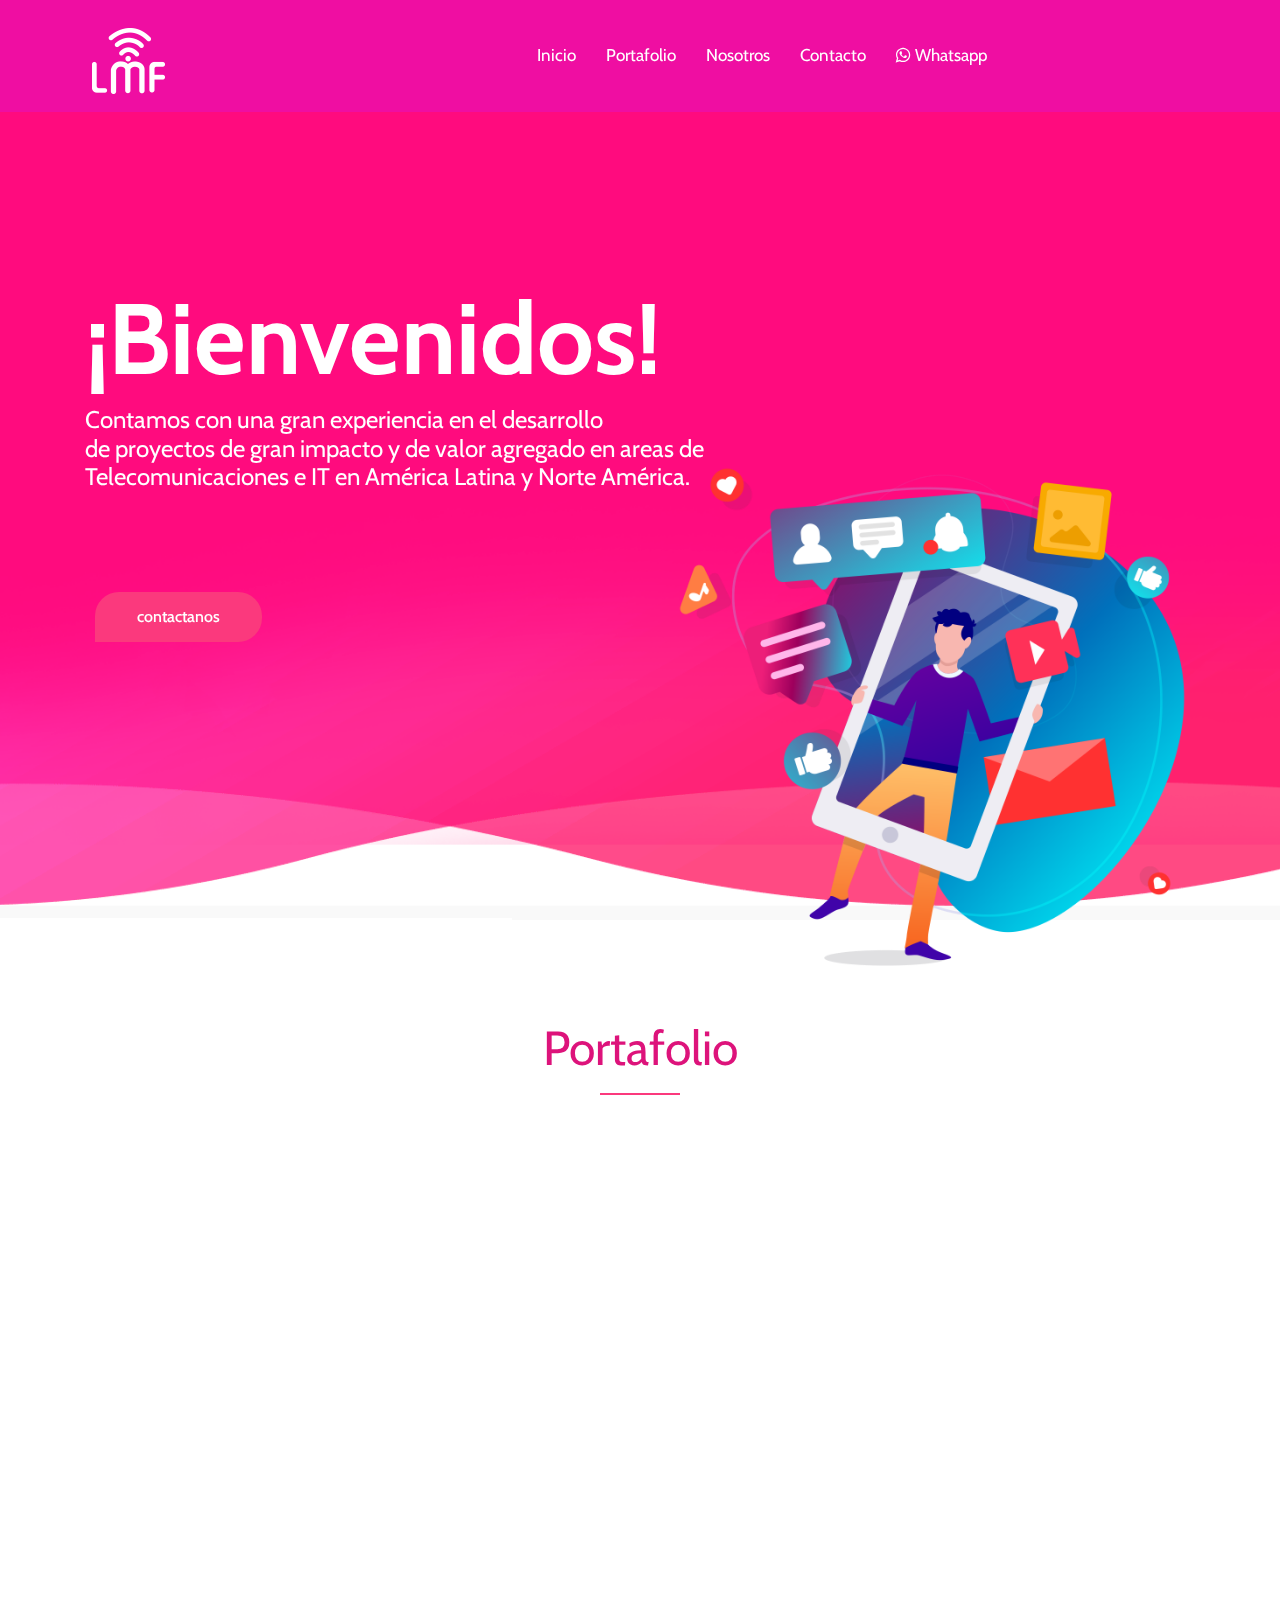
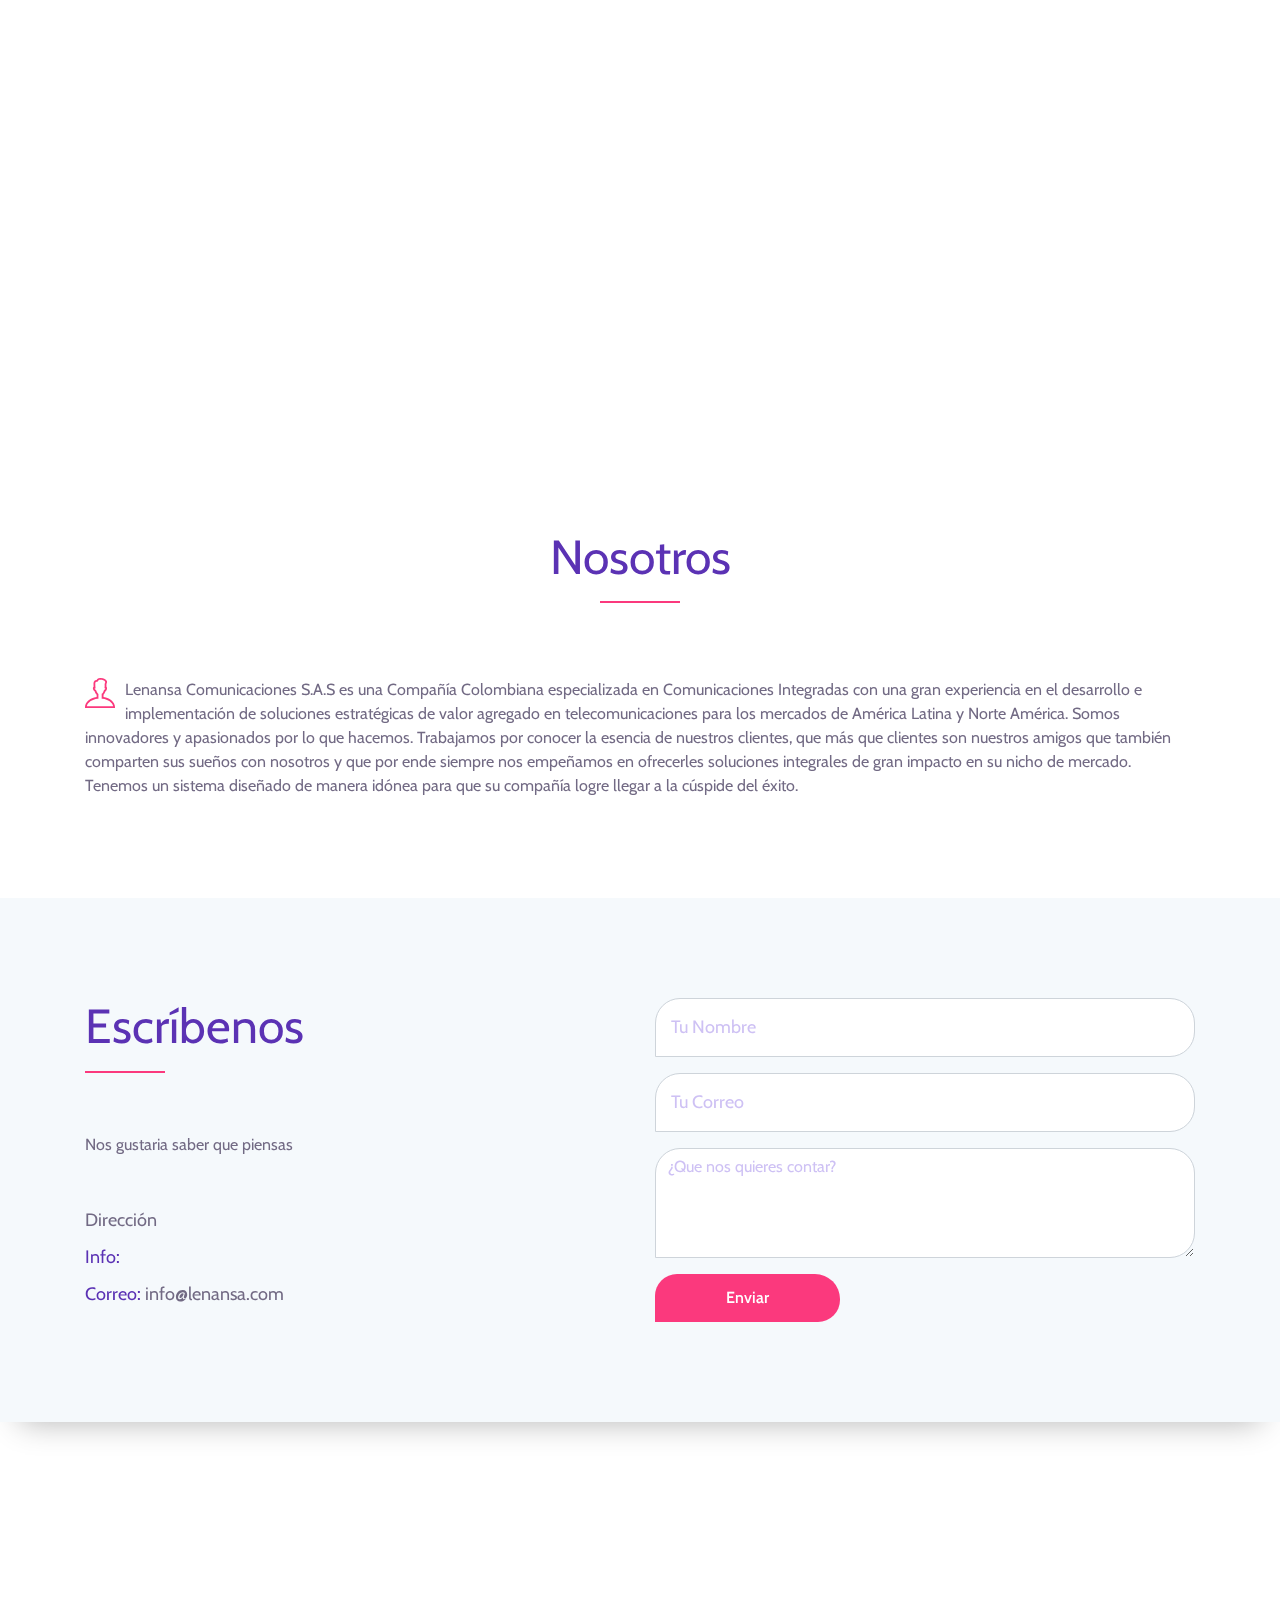
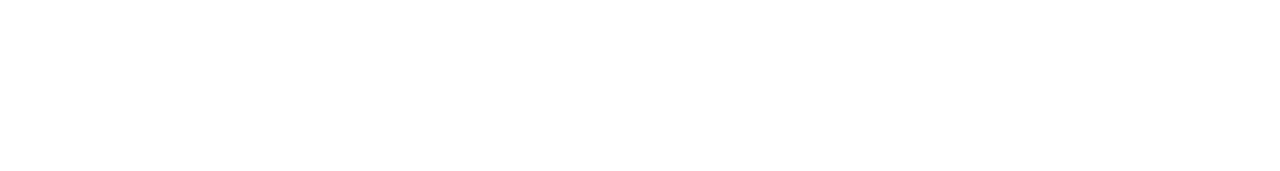
<file: index.html>
<!DOCTYPE html>
<html lang="es">

<head>
    <meta charset="UTF-8">
    <meta name="description" content="Las paginas web mas baratas del mercado, con un diseño alucinante, paginas web de alto impacto">
    <meta http-equiv="X-UA-Compatible" content="IE=edge">
    <meta name="viewport" content="width=device-width, initial-scale=1, shrink-to-fit=no">
    <!-- The above 4 meta tags *must* come first in the head; any other head content must come *after* these tags -->

    <!-- Title -->
    <title>Lenansa</title>

    <!-- Favicon -->
    <link rel="icon" href="img/core-img/favico2.ico">

    <!-- Core Stylesheet -->
    <link href="style.css" rel="stylesheet">

    <!-- Responsive CSS -->
    <link href="css/responsive.css" rel="stylesheet">



    <!-- Global site tag (gtag.js) - Google Analytics -->
<script async src="https://www.googletagmanager.com/gtag/js?id=UA-121620469-1"></script>




</head>

<body>
    <!-- Preloader Start -->
    <div id="preloader">
        <div class="colorlib-load"></div>
    </div>

    <!-- ***** Header Area Start ***** -->
    <header class="header_area animated" style="background-color: #ef0ea2">
        <div class="container-fluid" >
            <div class="row align-items-center" >
                <!-- Menu Area Start -->
                <div class="col-12 col-lg-10">
                    <div class="menu_area" >
                        <nav class="navbar navbar-expand-lg navbar-light" >
                            <!-- Logo -->
                            <a class="navbar-brand" href="#home"> <img src="img/logo.png" class="responsive" alt=""> </a> 
                            <button class="navbar-toggler" type="button" data-toggle="collapse" data-target="#ca-navbar" aria-controls="ca-navbar" aria-expanded="false" aria-label="Toggle navigation"><span class="navbar-toggler-icon"></span></button>
                            <!-- Menu Area -->
                            <div class="collapse navbar-collapse" id="ca-navbar">
                                <ul class="navbar-nav ml-auto" id="nav">
                                    <li class="nav-item active"><a class="nav-link" href="#home">Inicio</a></li>
                                    <li class="nav-item"><a class="nav-link" href="#about">Portafolio</a></li>
                                    <li class="nav-item"><a class="nav-link" href="#features">Nosotros</a></li>                              
                                                                     
                                    <li class="nav-item"><a class="nav-link" href="#contact">Contacto</a></li>
                                    <li class="nav-item"><a class="nav-link" href="https://api.whatsapp.com/send?phone=573203232733" target="_blank">  <i class="fa fa-whatsapp" aria-hidden="true"></i> Whatsapp</a></li>

                                </ul>

                                
                            </div>
                        </nav>
                    </div>
                </div>

                <!-- Signup btn -->
                
            </div>
        </div>
    </header>
    <!-- ***** Header Area End ***** -->

    <!-- ***** Wellcome Area Start ***** -->
    <section class="wellcome_area clearfix" id="home">
        <div class="container h-100">
            <div class="row h-100 align-items-center">
                <div class="col-12 col-md">
                    <div class="wellcome-heading">
                        <h2>¡Bienvenidos!</h2>
                        <h3></h3>
                        <h4 style="color: white">Contamos con una gran experiencia en el desarrollo<br> de proyectos de gran impacto  y de valor agregado en areas de <br> Telecomunicaciones e IT en América Latina y Norte América.</h4>
                    </div>
                    <div class="get-start-area">
                        <!-- Form Start -->
                        <form action="https://api.whatsapp.com/send?phone=573136261916" method="post" class="form-inline" target="_blank">
                            
                            <input  type="submit" class="submit" value="contactanos" class="fa fa-whatsapp">
                        </form>
                        <!-- Form End -->
                    </div>
                </div>
            </div>
        </div>
        <!-- Welcome thumb -->
        <div class="welcome-thumb wow fadeInDown" data-wow-delay="0.5s">
            <img src="img/bg-img/welcome-img.png" alt="">
        </div>
    </section>
    <!-- ***** Wellcome Area End ***** -->

    <!-- ***** Special Area Start ***** -->
    <section class="special-area bg-white section_padding_100" id="about">
        <div class="container">
            <div class="row">
                <div class="col-12">
                    <!-- Section Heading Area -->
                    <div class="section-heading text-center">
                        <h2 style="color: #dd137b">Portafolio</h2>
                        <div class="line-shape"></div>
                    </div>
                </div>
            </div>

            <div class="row">
                <!-- Single Special Area -->
                <div class="col-12 col-md-12">
                    <div class="single-special text-center wow fadeInUp" data-wow-delay="0.2s">
                        <div class="single-icon">
                            <i class="ti-mobile" aria-hidden="true"></i>
                        </div>
                        <h4> <strong>LetMeFi Home</strong></h4>
                        <p>Crearemos la Red WiFi Residencial más grande de Colombia, mediante modelos de apalancamiento (ventas directas e indirectas). Solo personas con conexión a internet en sus casas o negocios podrán participar de esta linea de negocio (LetMeFi residencial).

www.letmefi.com</p>
                    </div>
                </div>
                <!-- Single Special Area -->
                <div class="col-12 col-md-12">
                    <div class="single-special text-center wow fadeInUp" data-wow-delay="0.4s">
                        <div class="single-icon">
                            <i class="ti-mobile" aria-hidden="true"></i>
                        </div>
                       <h4> <strong>LetMeFi Business</strong></h4>
                        <p>Esta linea de negocio esta orientada hacia pequeñas y medianas empresas las cuales podrán adquirir un dispositivo LetMeFi que permitirá dar conexión gratuita WiFi a sus clientes a cambio de que estos vean una publicidad de su negocio y contesten una pregunta que servirá como información crucial en el entendimiento de que piensan sus clientes de su servicio o de los productos que ofrece, etc. Consiguiendo así, ser mas conscientes del manejo y administración que se le esta dando al negocio como tal (LetMeFi PYMES).

www.letmefi.com</p>
                    </div>
                </div>
                <!-- Single Special Area -->
                <div class="col-12 col-md-12">
                    <div class="single-special text-center wow fadeInUp" data-wow-delay="0.6s">
                        <div class="single-icon">
                            <i class="ti-mobile" aria-hidden="true"></i>
                        </div>
                        <h4> <strong>LetMeFi Public.</strong></h4>
                        <p>Esta línea de negocio esta orientada a darle acceso gratuito a WiFi a las personas en puntos de alta concurrencia. Allí los usuarios podrán ver publicidad e interactuar con la empresa que publicita sus productos o servicios. De esta manera el usuario podrá enterarse de productos, promociones y descuentos de su interés.

www.letmefi.com</p>
                    </div>
                </div>
            </div>
        </div>
        <!-- Special Description Area -->
        
    </section>
    <!-- ***** Special Area End ***** -->

    <!-- ***** Awesome Features Start ***** -->
    <section class="awesome-feature-area bg-white section_padding_0_50 clearfix" id="features">
        <div class="container">
            <div class="row">
                <div class="col-12">
                    <!-- Heading Text -->
                    <div class="section-heading text-center">
                        <h2>Nosotros</h2>
                        <div class="line-shape"></div>
                    </div>
                </div>
            </div>

            <div class="row">
                <!-- Single Feature Start -->
                <div class="col-12 col-sm-12 col-lg-12">
                    <div class="single-feature">
                        <i class="ti-user" aria-hidden="true"></i>
                        <h5></h5>
                        <p>Lenansa Comunicaciones S.A.S es una Compañía Colombiana especializada en Comunicaciones Integradas con una gran experiencia en el desarrollo e implementación de soluciones estratégicas de valor agregado en telecomunicaciones para los mercados de América Latina y Norte América. Somos innovadores y apasionados por lo que hacemos. Trabajamos por conocer la esencia de nuestros clientes, que más que clientes son nuestros amigos que también comparten sus sueños con nosotros y que por ende siempre nos empeñamos en ofrecerles soluciones integrales de gran impacto en su nicho de mercado. Tenemos un sistema diseñado de manera idónea para que su compañía logre llegar a la cúspide del éxito.</p>
                    </div>
                </div>
                <!-- Single Feature Start -->
                
                <!-- Single Feature Start -->
                
                <!-- Single Feature Start -->
                
                <!-- Single Feature Start -->
                
                <!-- Single Feature Start -->
                
            </div>


        </div>


    </section>
 
    
    <!-- ***** App Screenshots Area End *****====== -->

    <!-- ***** Pricing Plane Area Start *****==== -->







    
    <!-- ***** Pricing Plane Area End ***** -->








    <section class="footer-contact-area section_padding_100 clearfix" id="contact">
        <div class="container">
            <div class="row">
                <div class="col-md-6">
                    <!-- Heading Text  -->
                    <div class="section-heading">
                        <h2>Escríbenos</h2>
                        <div class="line-shape"></div>
                    </div>
                    <div class="footer-text">
                        <p>Nos gustaria saber que piensas</p>
                    </div>
                    <div class="address-text">
                        <p>Dirección</p>
                    </div>
                    <div class="phone-text">
                        <p><span>Info:</span> </p>
                    </div>
                    <div class="email-text">
                        <p><span>Correo:</span> info@lenansa.com</p>
                    </div>
                </div>
                <div class="col-md-6">
                    <!-- Form Start-->
                    <div class="contact_from">
                        <form action="#" method="post">
                            <!-- Message Input Area Start -->
                            <div class="contact_input_area">
                                <div class="row">
                                    <!-- Single Input Area Start -->
                                    <div class="col-md-12">
                                        <div class="form-group">
                                            <input type="text" class="form-control" name="name" id="name" placeholder="Tu Nombre" required>
                                        </div>
                                    </div>
                                    <!-- Single Input Area Start -->
                                    <div class="col-md-12">
                                        <div class="form-group">
                                            <input type="email" class="form-control" name="email" id="email" placeholder="Tu Correo" required>
                                        </div>
                                    </div>
                                    <!-- Single Input Area Start -->
                                    <div class="col-12">
                                        <div class="form-group">
                                            <textarea name="message" class="form-control" id="message" cols="30" rows="4" placeholder="¿Que nos quieres contar?" required></textarea>
                                        </div>
                                    </div>
                                    <!-- Single Input Area Start -->
                                    <div class="col-12">
                                        <button type="submit" class="btn submit-btn">Enviar</button>
                                    </div>
                                </div>
                            </div>
                            <!-- Message Input Area End -->
                        </form>
                    </div>
                </div>
            </div>
        </div>
    </section>
    <!-- ***** Contact Us Area End ***** -->

    <!-- ***** Footer Area Start ***** -->
    <footer class="footer-social-icon text-center section_padding_70 clearfix">
        <!-- footer logo -->
        <div class="footer-text">
            <img src="img/logoinferior.png" class="img-responsive" alt="">
        </div>
        <!-- social icon-->
        <div class="footer-social-icon">
            <a href="#" target="_blanks"><i class="fa fa-facebook" aria-hidden="true"></i></a>
            
            <a href="#" target="_blank"> <i class="fa fa-instagram" aria-hidden="true"></i></a>
            
        </div>
        
        <!-- Foooter Text-->
        <div class="copyright-text">
            <!-- ***** Removing this text is now allowed! This template is licensed under CC BY 3.0 ***** -->
            <p>Copyright ©2018 Lenansa Comunicaciones | Diseño Web <a href="https://www.xerogroup.co/" target="_blank">XEROGROUP.CO</a></p>
        </div>
    </footer>
    <!-- ***** Footer Area Start ***** -->

    <!-- Jquery-2.2.4 JS -->
    <script src="js/jquery-2.2.4.min.js"></script>
    <!-- Popper js -->
    <script src="js/popper.min.js"></script>
    <!-- Bootstrap-4 Beta JS -->
    <script src="js/bootstrap.min.js"></script>
    <!-- All Plugins JS -->
    <script src="js/plugins.js"></script>
    <!-- Slick Slider Js-->
    <script src="js/slick.min.js"></script>
    <!-- Footer Reveal JS -->
    <script src="js/footer-reveal.min.js"></script>
    <!-- Active JS -->
    <script src="js/active.js"></script>
</body>

</html>
</file>
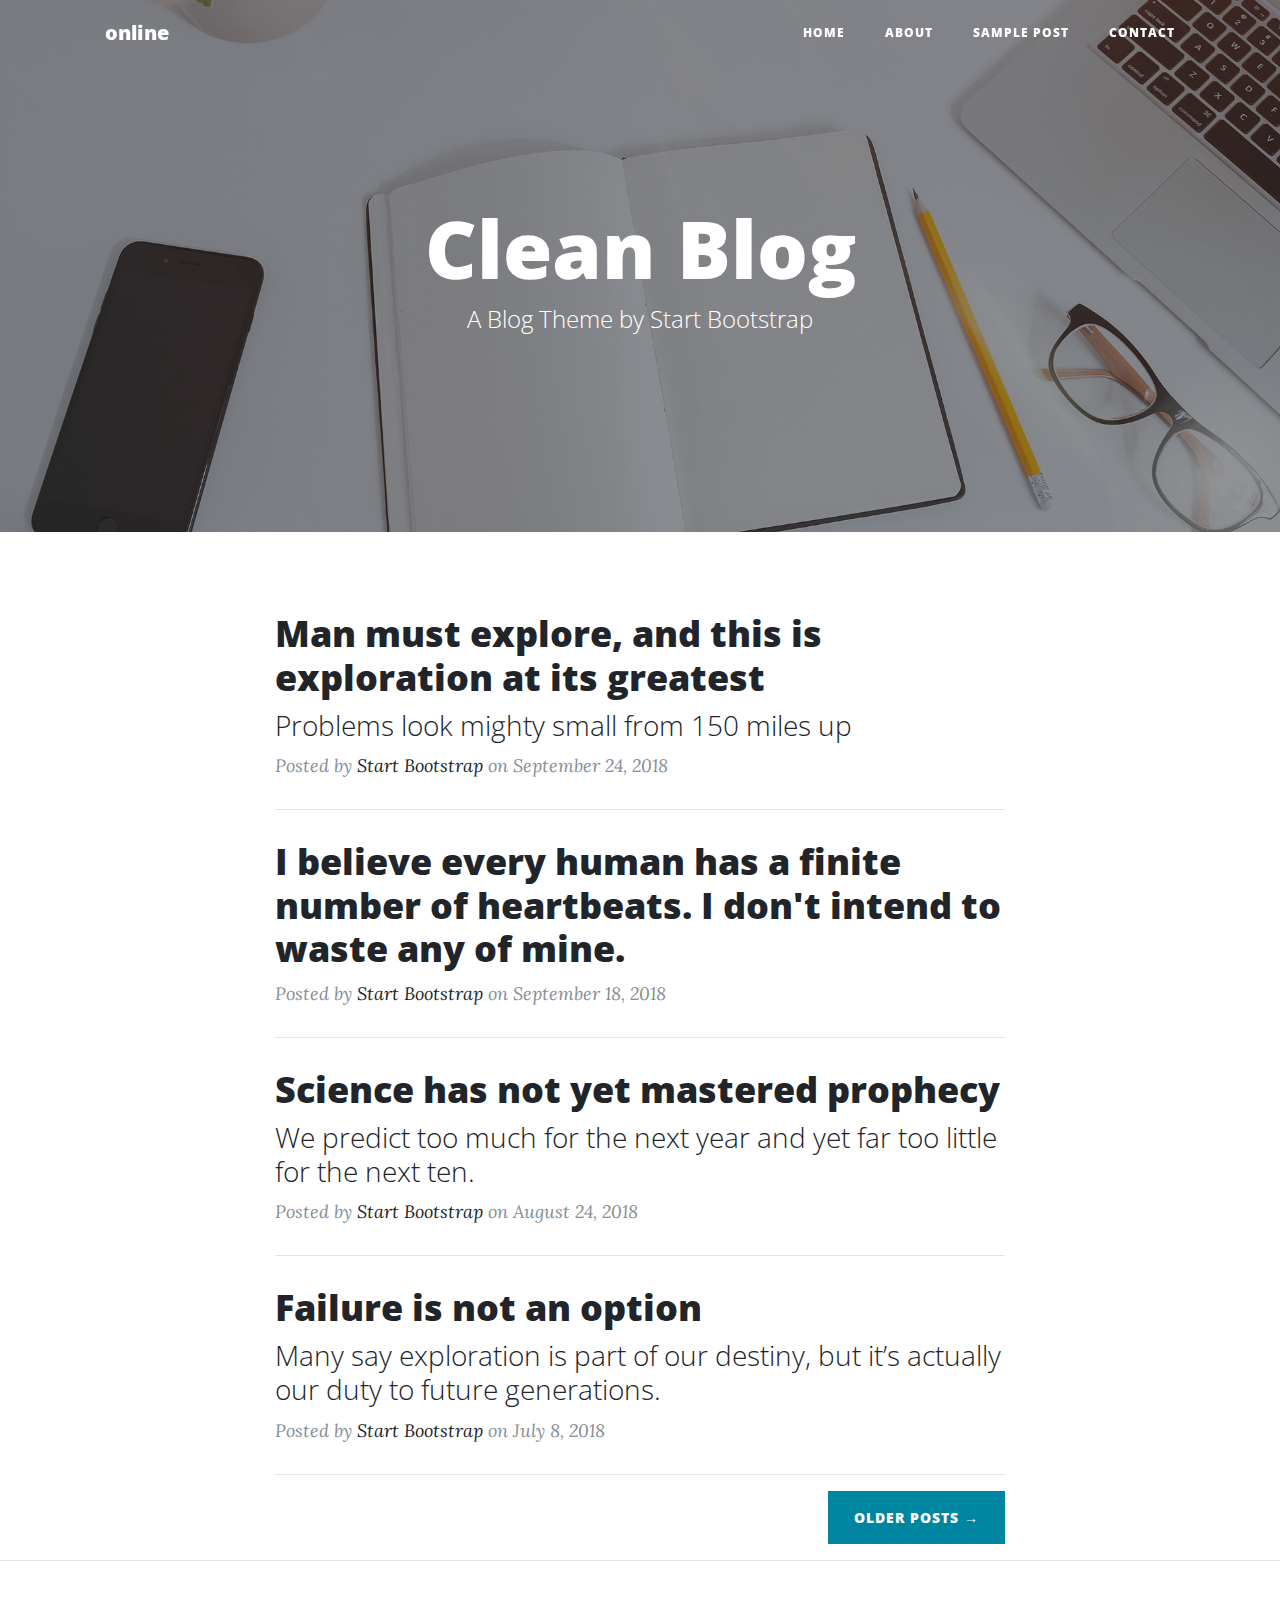
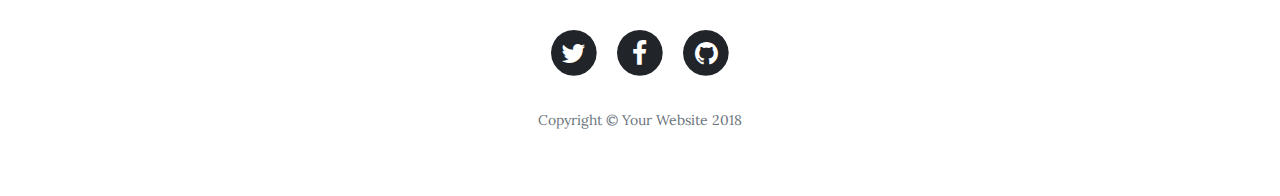
<file: blog/blog/index.html>
<!DOCTYPE html>
<html lang="en">

  <head>

    <meta charset="utf-8">
    <meta name="viewport" content="width=device-width, initial-scale=1, shrink-to-fit=no">
    <meta name="description" content="">
    <meta name="author" content="">

    <title>Repage Blog - La importancia de estar online</title>

    <!-- Bootstrap core CSS -->
    <link href="vendor/bootstrap/css/bootstrap.min.css" rel="stylesheet">

    <!-- Custom fonts for this template -->
    <link href="vendor/font-awesome/css/font-awesome.min.css" rel="stylesheet" type="text/css">
    <link href='https://fonts.googleapis.com/css?family=Lora:400,700,400italic,700italic' rel='stylesheet' type='text/css'>
    <link href='https://fonts.googleapis.com/css?family=Open+Sans:300italic,400italic,600italic,700italic,800italic,400,300,600,700,800' rel='stylesheet' type='text/css'>

    <!-- Custom styles for this template -->
    <link href="css/clean-blog.min.css" rel="stylesheet">

  </head>

  <body>

    <!-- Navigation -->
    <nav class="navbar navbar-expand-lg navbar-light fixed-top" id="mainNav">
      <div class="container">
        <a class="navbar-brand" href="index.html">online</a>
        <button class="navbar-toggler navbar-toggler-right" type="button" data-toggle="collapse" data-target="#navbarResponsive" aria-controls="navbarResponsive" aria-expanded="false" aria-label="Toggle navigation">
          Menu
          <i class="fa fa-bars"></i>
        </button>
        <div class="collapse navbar-collapse" id="navbarResponsive">
          <ul class="navbar-nav ml-auto">
            <li class="nav-item">
              <a class="nav-link" href="index.html">Home</a>
            </li>
            <li class="nav-item">
              <a class="nav-link" href="about.html">About</a>
            </li>
            <li class="nav-item">
              <a class="nav-link" href="post.html">Sample Post</a>
            </li>
            <li class="nav-item">
              <a class="nav-link" href="contact.html">Contact</a>
            </li>
          </ul>
        </div>
      </div>
    </nav>

    <!-- Page Header -->
    <header class="masthead" style="background-image: url('img/home-bg.jpg')">
      <div class="overlay"></div>
      <div class="container">
        <div class="row">
          <div class="col-lg-8 col-md-10 mx-auto">
            <div class="site-heading">
              <h1>Clean Blog</h1>
              <span class="subheading">A Blog Theme by Start Bootstrap</span>
            </div>
          </div>
        </div>
      </div>
    </header>

    <!-- Main Content -->
    <div class="container">
      <div class="row">
        <div class="col-lg-8 col-md-10 mx-auto">
          <div class="post-preview">
            <a href="post.html">
              <h2 class="post-title">
                Man must explore, and this is exploration at its greatest
              </h2>
              <h3 class="post-subtitle">
                Problems look mighty small from 150 miles up
              </h3>
            </a>
            <p class="post-meta">Posted by
              <a href="#">Start Bootstrap</a>
              on September 24, 2018</p>
          </div>
          <hr>
          <div class="post-preview">
            <a href="post.html">
              <h2 class="post-title">
                I believe every human has a finite number of heartbeats. I don't intend to waste any of mine.
              </h2>
            </a>
            <p class="post-meta">Posted by
              <a href="#">Start Bootstrap</a>
              on September 18, 2018</p>
          </div>
          <hr>
          <div class="post-preview">
            <a href="post.html">
              <h2 class="post-title">
                Science has not yet mastered prophecy
              </h2>
              <h3 class="post-subtitle">
                We predict too much for the next year and yet far too little for the next ten.
              </h3>
            </a>
            <p class="post-meta">Posted by
              <a href="#">Start Bootstrap</a>
              on August 24, 2018</p>
          </div>
          <hr>
          <div class="post-preview">
            <a href="post.html">
              <h2 class="post-title">
                Failure is not an option
              </h2>
              <h3 class="post-subtitle">
                Many say exploration is part of our destiny, but it’s actually our duty to future generations.
              </h3>
            </a>
            <p class="post-meta">Posted by
              <a href="#">Start Bootstrap</a>
              on July 8, 2018</p>
          </div>
          <hr>
          <!-- Pager -->
          <div class="clearfix">
            <a class="btn btn-primary float-right" href="#">Older Posts &rarr;</a>
          </div>
        </div>
      </div>
    </div>

    <hr>

    <!-- Footer -->
    <footer>
      <div class="container">
        <div class="row">
          <div class="col-lg-8 col-md-10 mx-auto">
            <ul class="list-inline text-center">
              <li class="list-inline-item">
                <a href="#">
                  <span class="fa-stack fa-lg">
                    <i class="fa fa-circle fa-stack-2x"></i>
                    <i class="fa fa-twitter fa-stack-1x fa-inverse"></i>
                  </span>
                </a>
              </li>
              <li class="list-inline-item">
                <a href="#">
                  <span class="fa-stack fa-lg">
                    <i class="fa fa-circle fa-stack-2x"></i>
                    <i class="fa fa-facebook fa-stack-1x fa-inverse"></i>
                  </span>
                </a>
              </li>
              <li class="list-inline-item">
                <a href="#">
                  <span class="fa-stack fa-lg">
                    <i class="fa fa-circle fa-stack-2x"></i>
                    <i class="fa fa-github fa-stack-1x fa-inverse"></i>
                  </span>
                </a>
              </li>
            </ul>
            <p class="copyright text-muted">Copyright &copy; Your Website 2018</p>
          </div>
        </div>
      </div>
    </footer>

    <!-- Bootstrap core JavaScript -->
    <script src="vendor/jquery/jquery.min.js"></script>
    <script src="vendor/bootstrap/js/bootstrap.bundle.min.js"></script>

    <!-- Custom scripts for this template -->
    <script src="js/clean-blog.min.js"></script>

  </body>

</html>
</file>
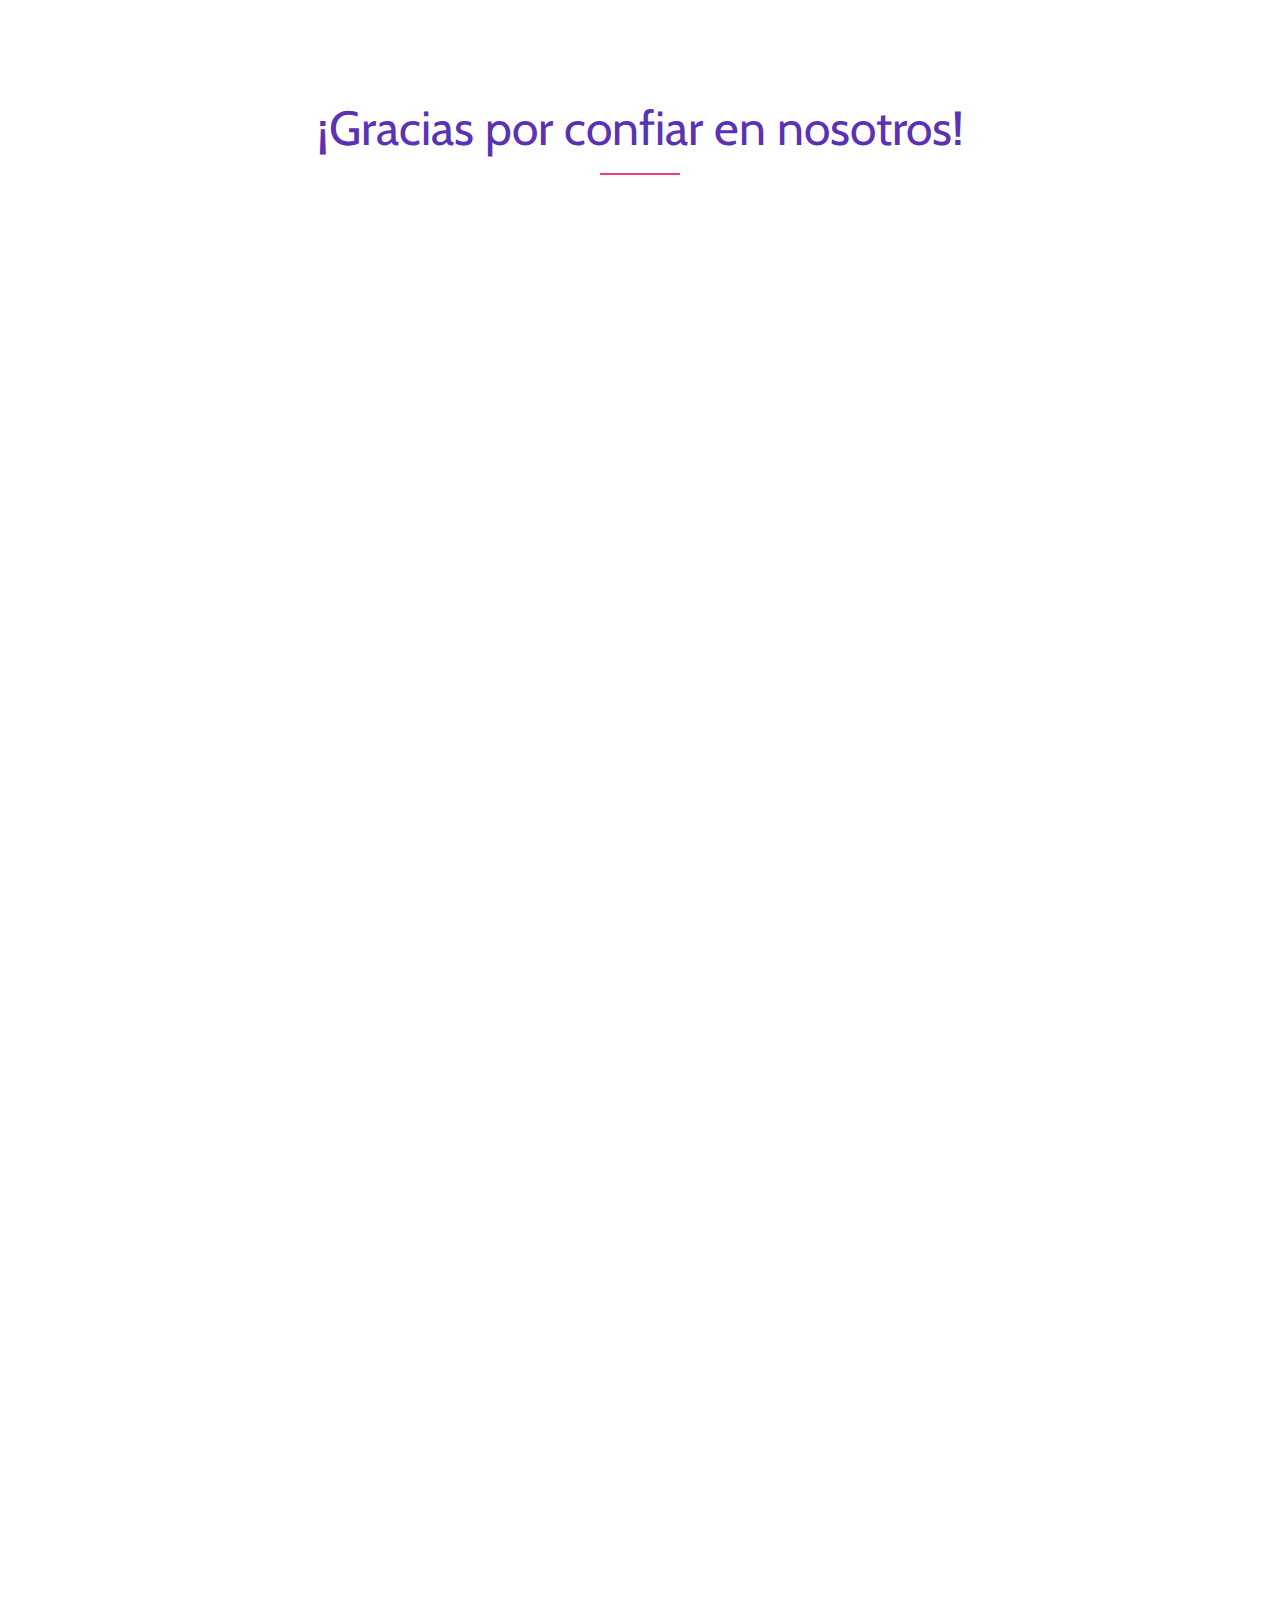
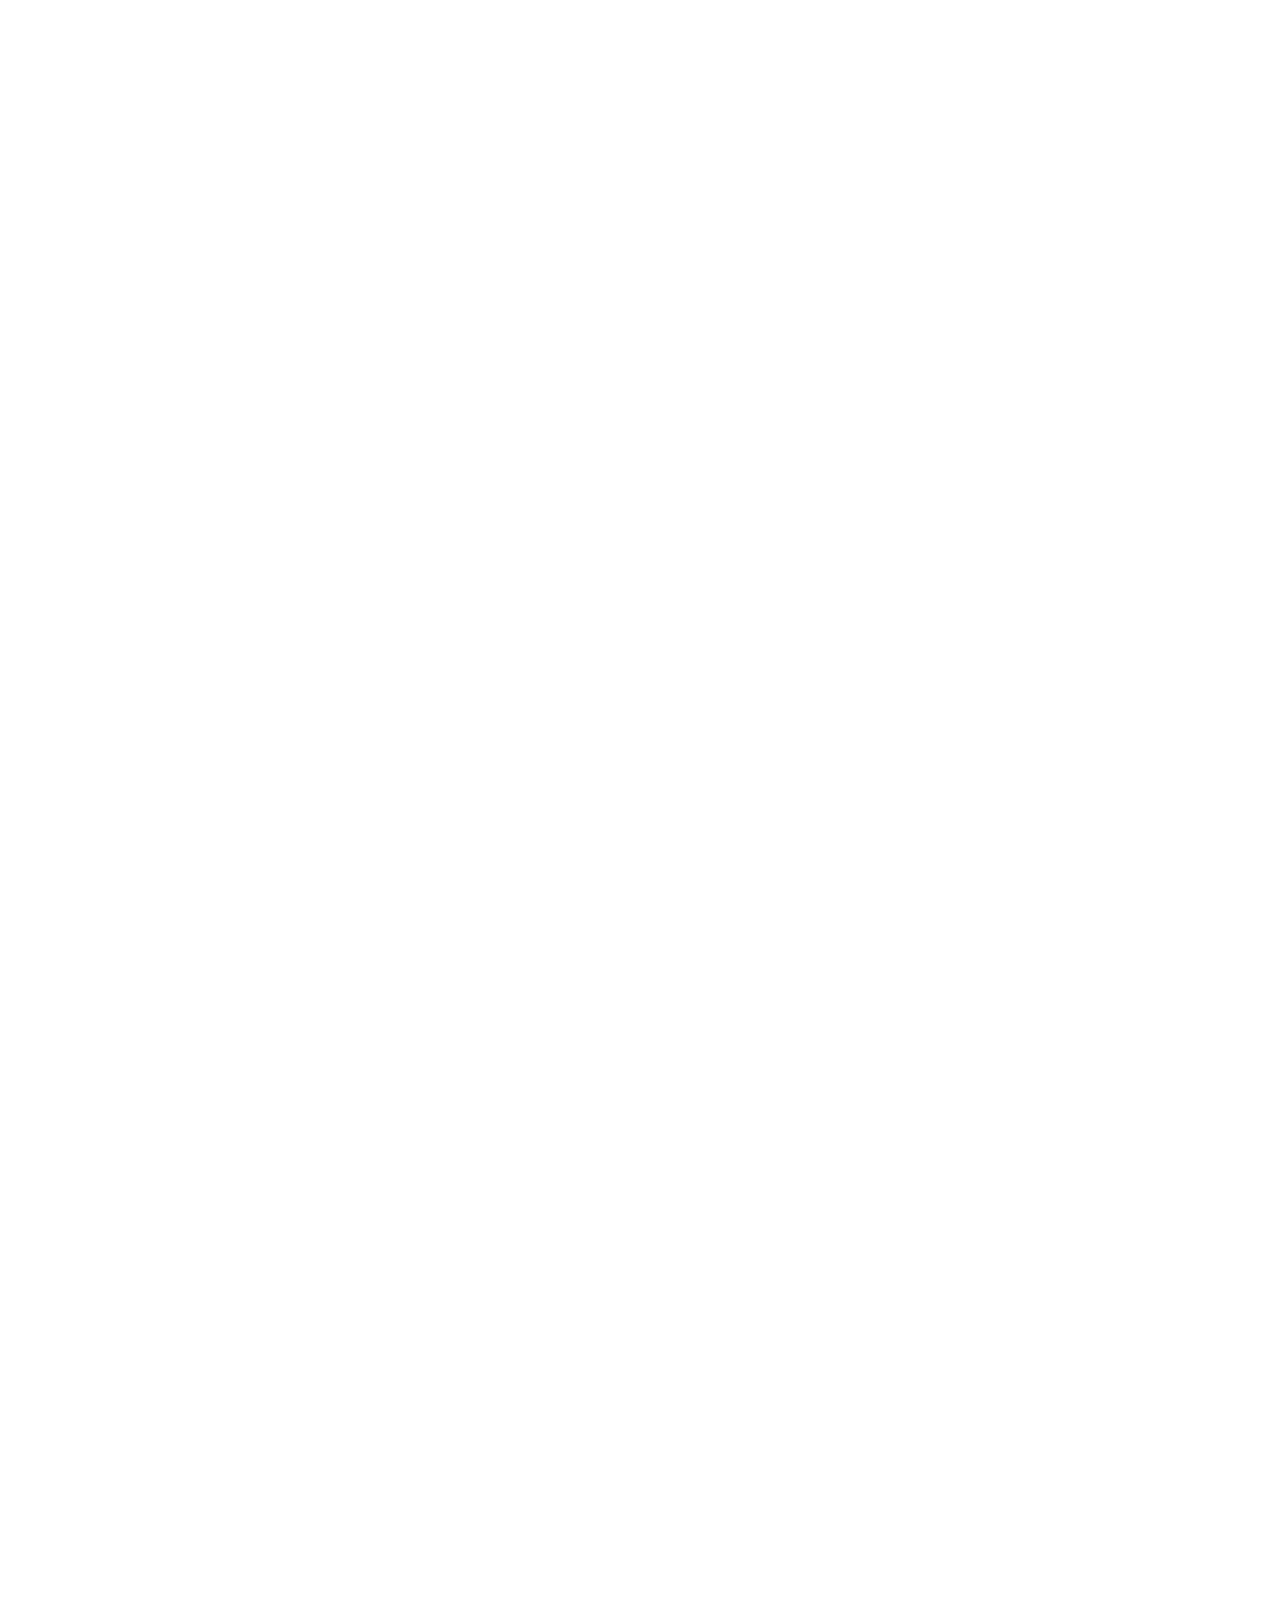
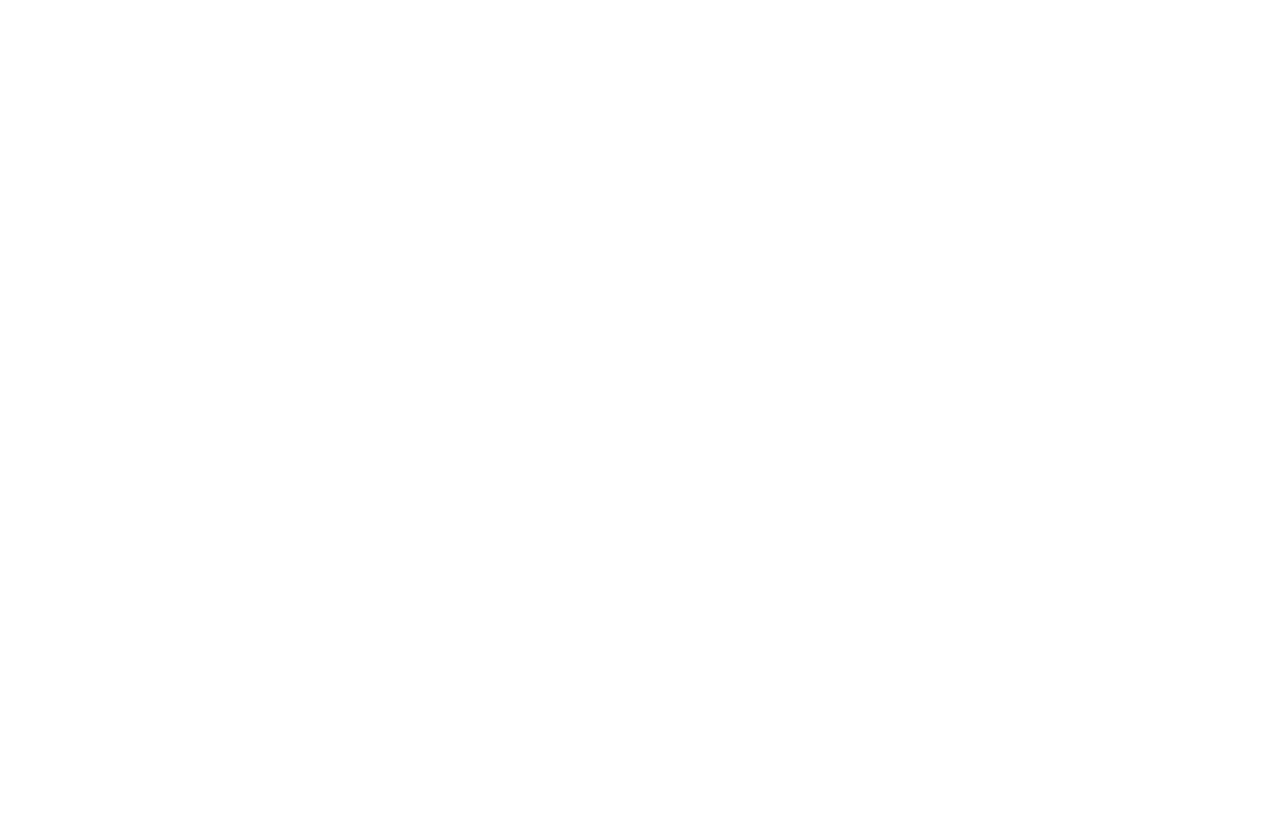
<file: formcliente.html>
<!DOCTYPE html>
<html lang="en">

<head>
    <meta charset="UTF-8">
    <meta name="description" content="Las paginas web mas baratas del mercado, con un diseño alucinante, paginas web de alto impacto">
    <meta http-equiv="X-UA-Compatible" content="IE=edge">
   <meta name="viewport" content="width=device-width, initial-scale=1.0">
    
    <!-- The above 4 meta tags *must* come first in the head; any other head content must come *after* these tags -->

    <!-- Title -->
    <title>Repage Colombia</title>

    <!-- Favicon -->
    <link rel="icon" href="img/core-img/favico2.ico">

    <!-- Core Stylesheet -->
    <link href="style.css" rel="stylesheet">

    <!-- Responsive CSS -->
    <link href="css/responsive.css" rel="stylesheet">

    <meta name="robots" content="noindex">


</head>

<body>
    <!-- Preloader Start -->
    <div id="preloader">
        <div class="colorlib-load"></div>
    </div>

    <!-- ***** Header Area Start ***** -->
    <header class="header_area animated">
        <div class="container-fluid">
            <div class="row align-items-center">
                <!-- Menu Area Start -->
                <div class="col-12 col-lg-10">
                    <div class="menu_area">
                        <nav class="navbar navbar-expand-lg navbar-light">
                            <!-- Logo -->
                            <a class="navbar-brand" href="#home"> <img src="img/logo.png" class="responsive" alt=""> </a> 
                            <button class="navbar-toggler" type="button" data-toggle="collapse" data-target="#ca-navbar" aria-controls="ca-navbar" aria-expanded="false" aria-label="Toggle navigation"><span class="navbar-toggler-icon"></span></button>
                            <!-- Menu Area -->
                            <div class="collapse navbar-collapse" id="ca-navbar">
                                <ul class="navbar-nav ml-auto" id="nav">
                                    <li class="nav-item"><a class="nav-link" href="http://repagecolombia.com/" target="_blank">Ver nuestra pagina</a></li>                                    
                                    <li class="nav-item"><a class="nav-link" href="https://www.facebook.com/xerogroup" target="_blank"> <i class="fa fa-facebook"></i>  Facebook</a></li>
                                    <li class="nav-item"><a class="nav-link" href="https://www.instagram.com/xerogroup/" target="_blank"> <i class="fa fa-instagram"></i>  Instagram</a></li>
                                  
                                    <li class="nav-item"><a class="nav-link" href="https://api.whatsapp.com/send?phone=573203232733" target="_blank">  <i class="fa fa-whatsapp" aria-hidden="true"></i> Whatsapp</a></li>

                                </ul>

                                
                            </div>
                        </nav>
                    </div>
                </div>

                <!-- Signup btn -->
                
            </div>
        </div>
    </header>
    <!-- ***** Header Area End ***** -->

    <!-- ***** Wellcome Area Start ***** -->
    
    <!-- ***** Wellcome Area End ***** -->

    <!-- ***** Special Area Start ***** -->
    <section class="special-area bg-white section_padding_100" id="about">
        <div class="container" x>
            <div class="row">
                <div class="col-12">
                    <!-- Section Heading Area -->
                    <div class="section-heading text-center">
                        <h2>¡Gracias por confiar en nosotros!</h2>
                        <div class="line-shape"></div>
                    </div>
                </div>
            </div>

            
        </div>
        <div >
        <iframe class="embed-responsive embed-responsive-1by1" src="https://docs.google.com/forms/d/e/1FAIpQLScrTEFG3EB5tqvzYQQKOPsMiSQln3aHeSBuymaRNq-K-4d73A/viewform?embedded=true" width="2500" height="3350" frameborder="0" marginheight="0" marginwidth="0">Cargando...</iframe>
         </div>
        <!-- Special Description Area -->
        
    </section>
    








    <!-- ***** Client Feedback Area Start ***** -->
    <section >
        
    </section>
    <!-- ***** Client Feedback Area End ***** -->

    <!-- ***** CTA Area Start ***** -->
    
    <!-- ***** CTA Area End ***** -->

    <!-- ***** Our Team Area Start ***** -->
    
    <!-- ***** Our Team Area End ***** -->

    <!-- ***** Contact Us Area Start ***** -->
    
    <!-- ***** Contact Us Area End ***** -->

    <!-- ***** Footer Area Start ***** -->
    <footer class="footer-social-icon text-center section_padding_70 clearfix">
        <!-- footer logo -->
        <div class="footer-text">
            <img src="img/logoinferior.png" class="img-responsive" alt="">
        </div>
        <!-- social icon-->
        <div class="footer-social-icon">
            <a href="https://www.facebook.com/repageco/" target="_blanks"><i class="fa fa-facebook" aria-hidden="true"></i></a>
            
            <a href="https://www.instagram.com/repageco/" target="_blank"> <i class="fa fa-instagram" aria-hidden="true"></i></a>
            
        </div>
        
        <!-- Foooter Text-->
        <div class="copyright-text">
            <!-- ***** Removing this text is now allowed! This template is licensed under CC BY 3.0 ***** -->
            <p>Copyright ©2018 repage.com Power by <a href="https://www.xerogroup.co/" target="_blank">XEROGROUP.CO</a></p>
        </div>
    </footer>
    <!-- ***** Footer Area Start ***** -->

    <!-- Jquery-2.2.4 JS -->
    <script src="js/jquery-2.2.4.min.js"></script>
    <!-- Popper js -->
    <script src="js/popper.min.js"></script>
    <!-- Bootstrap-4 Beta JS -->
    <script src="js/bootstrap.min.js"></script>
    <!-- All Plugins JS -->
    <script src="js/plugins.js"></script>
    <!-- Slick Slider Js-->
    <script src="js/slick.min.js"></script>
    <!-- Footer Reveal JS -->
    <script src="js/footer-reveal.min.js"></script>
    <!-- Active JS -->
    <script src="js/active.js"></script>
</body>

</html>
</file>
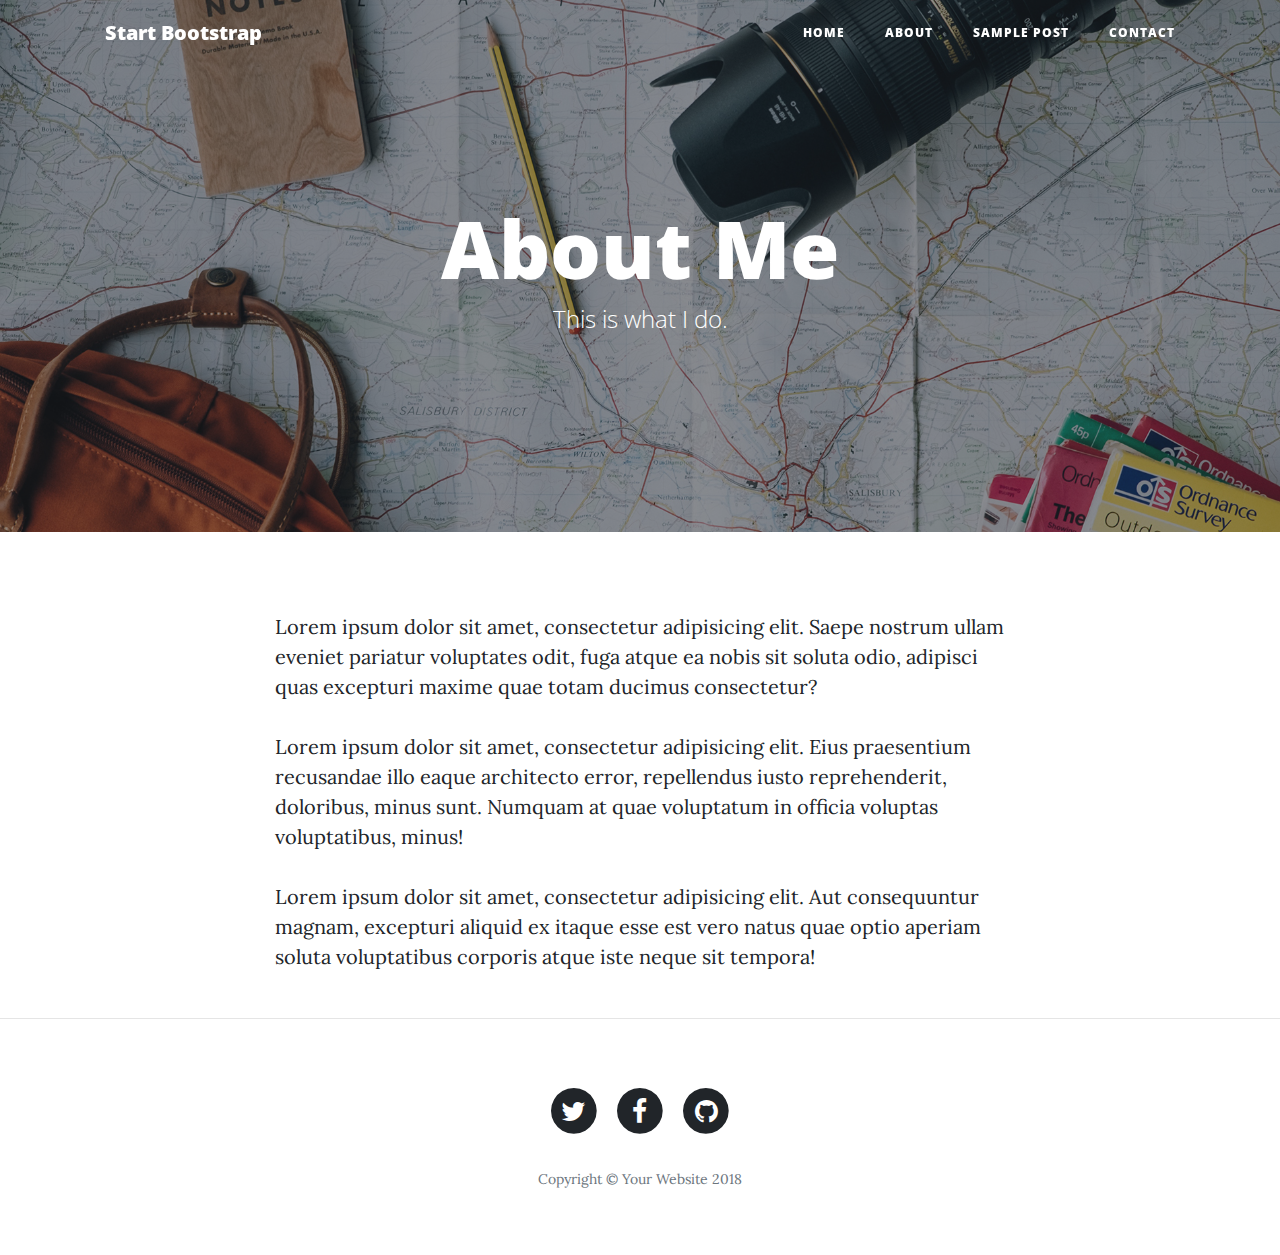
<file: blog/blog/about.html>
<!DOCTYPE html>
<html lang="en">

  <head>

    <meta charset="utf-8">
    <meta name="viewport" content="width=device-width, initial-scale=1, shrink-to-fit=no">
    <meta name="description" content="">
    <meta name="author" content="">

    <title>Clean Blog - Start Bootstrap Theme</title>

    <!-- Bootstrap core CSS -->
    <link href="vendor/bootstrap/css/bootstrap.min.css" rel="stylesheet">

    <!-- Custom fonts for this template -->
    <link href="vendor/font-awesome/css/font-awesome.min.css" rel="stylesheet" type="text/css">
    <link href='https://fonts.googleapis.com/css?family=Lora:400,700,400italic,700italic' rel='stylesheet' type='text/css'>
    <link href='https://fonts.googleapis.com/css?family=Open+Sans:300italic,400italic,600italic,700italic,800italic,400,300,600,700,800' rel='stylesheet' type='text/css'>

    <!-- Custom styles for this template -->
    <link href="css/clean-blog.min.css" rel="stylesheet">

  </head>

  <body>

    <!-- Navigation -->
    <nav class="navbar navbar-expand-lg navbar-light fixed-top" id="mainNav">
      <div class="container">
        <a class="navbar-brand" href="index.html">Start Bootstrap</a>
        <button class="navbar-toggler navbar-toggler-right" type="button" data-toggle="collapse" data-target="#navbarResponsive" aria-controls="navbarResponsive" aria-expanded="false" aria-label="Toggle navigation">
          Menu
          <i class="fa fa-bars"></i>
        </button>
        <div class="collapse navbar-collapse" id="navbarResponsive">
          <ul class="navbar-nav ml-auto">
            <li class="nav-item">
              <a class="nav-link" href="index.html">Home</a>
            </li>
            <li class="nav-item">
              <a class="nav-link" href="about.html">About</a>
            </li>
            <li class="nav-item">
              <a class="nav-link" href="post.html">Sample Post</a>
            </li>
            <li class="nav-item">
              <a class="nav-link" href="contact.html">Contact</a>
            </li>
          </ul>
        </div>
      </div>
    </nav>

    <!-- Page Header -->
    <header class="masthead" style="background-image: url('img/about-bg.jpg')">
      <div class="overlay"></div>
      <div class="container">
        <div class="row">
          <div class="col-lg-8 col-md-10 mx-auto">
            <div class="page-heading">
              <h1>About Me</h1>
              <span class="subheading">This is what I do.</span>
            </div>
          </div>
        </div>
      </div>
    </header>

    <!-- Main Content -->
    <div class="container">
      <div class="row">
        <div class="col-lg-8 col-md-10 mx-auto">
          <p>Lorem ipsum dolor sit amet, consectetur adipisicing elit. Saepe nostrum ullam eveniet pariatur voluptates odit, fuga atque ea nobis sit soluta odio, adipisci quas excepturi maxime quae totam ducimus consectetur?</p>
          <p>Lorem ipsum dolor sit amet, consectetur adipisicing elit. Eius praesentium recusandae illo eaque architecto error, repellendus iusto reprehenderit, doloribus, minus sunt. Numquam at quae voluptatum in officia voluptas voluptatibus, minus!</p>
          <p>Lorem ipsum dolor sit amet, consectetur adipisicing elit. Aut consequuntur magnam, excepturi aliquid ex itaque esse est vero natus quae optio aperiam soluta voluptatibus corporis atque iste neque sit tempora!</p>
        </div>
      </div>
    </div>

    <hr>

    <!-- Footer -->
    <footer>
      <div class="container">
        <div class="row">
          <div class="col-lg-8 col-md-10 mx-auto">
            <ul class="list-inline text-center">
              <li class="list-inline-item">
                <a href="#">
                  <span class="fa-stack fa-lg">
                    <i class="fa fa-circle fa-stack-2x"></i>
                    <i class="fa fa-twitter fa-stack-1x fa-inverse"></i>
                  </span>
                </a>
              </li>
              <li class="list-inline-item">
                <a href="#">
                  <span class="fa-stack fa-lg">
                    <i class="fa fa-circle fa-stack-2x"></i>
                    <i class="fa fa-facebook fa-stack-1x fa-inverse"></i>
                  </span>
                </a>
              </li>
              <li class="list-inline-item">
                <a href="#">
                  <span class="fa-stack fa-lg">
                    <i class="fa fa-circle fa-stack-2x"></i>
                    <i class="fa fa-github fa-stack-1x fa-inverse"></i>
                  </span>
                </a>
              </li>
            </ul>
            <p class="copyright text-muted">Copyright &copy; Your Website 2018</p>
          </div>
        </div>
      </div>
    </footer>

    <!-- Bootstrap core JavaScript -->
    <script src="vendor/jquery/jquery.min.js"></script>
    <script src="vendor/bootstrap/js/bootstrap.bundle.min.js"></script>

    <!-- Custom scripts for this template -->
    <script src="js/clean-blog.min.js"></script>

  </body>

</html>
</file>
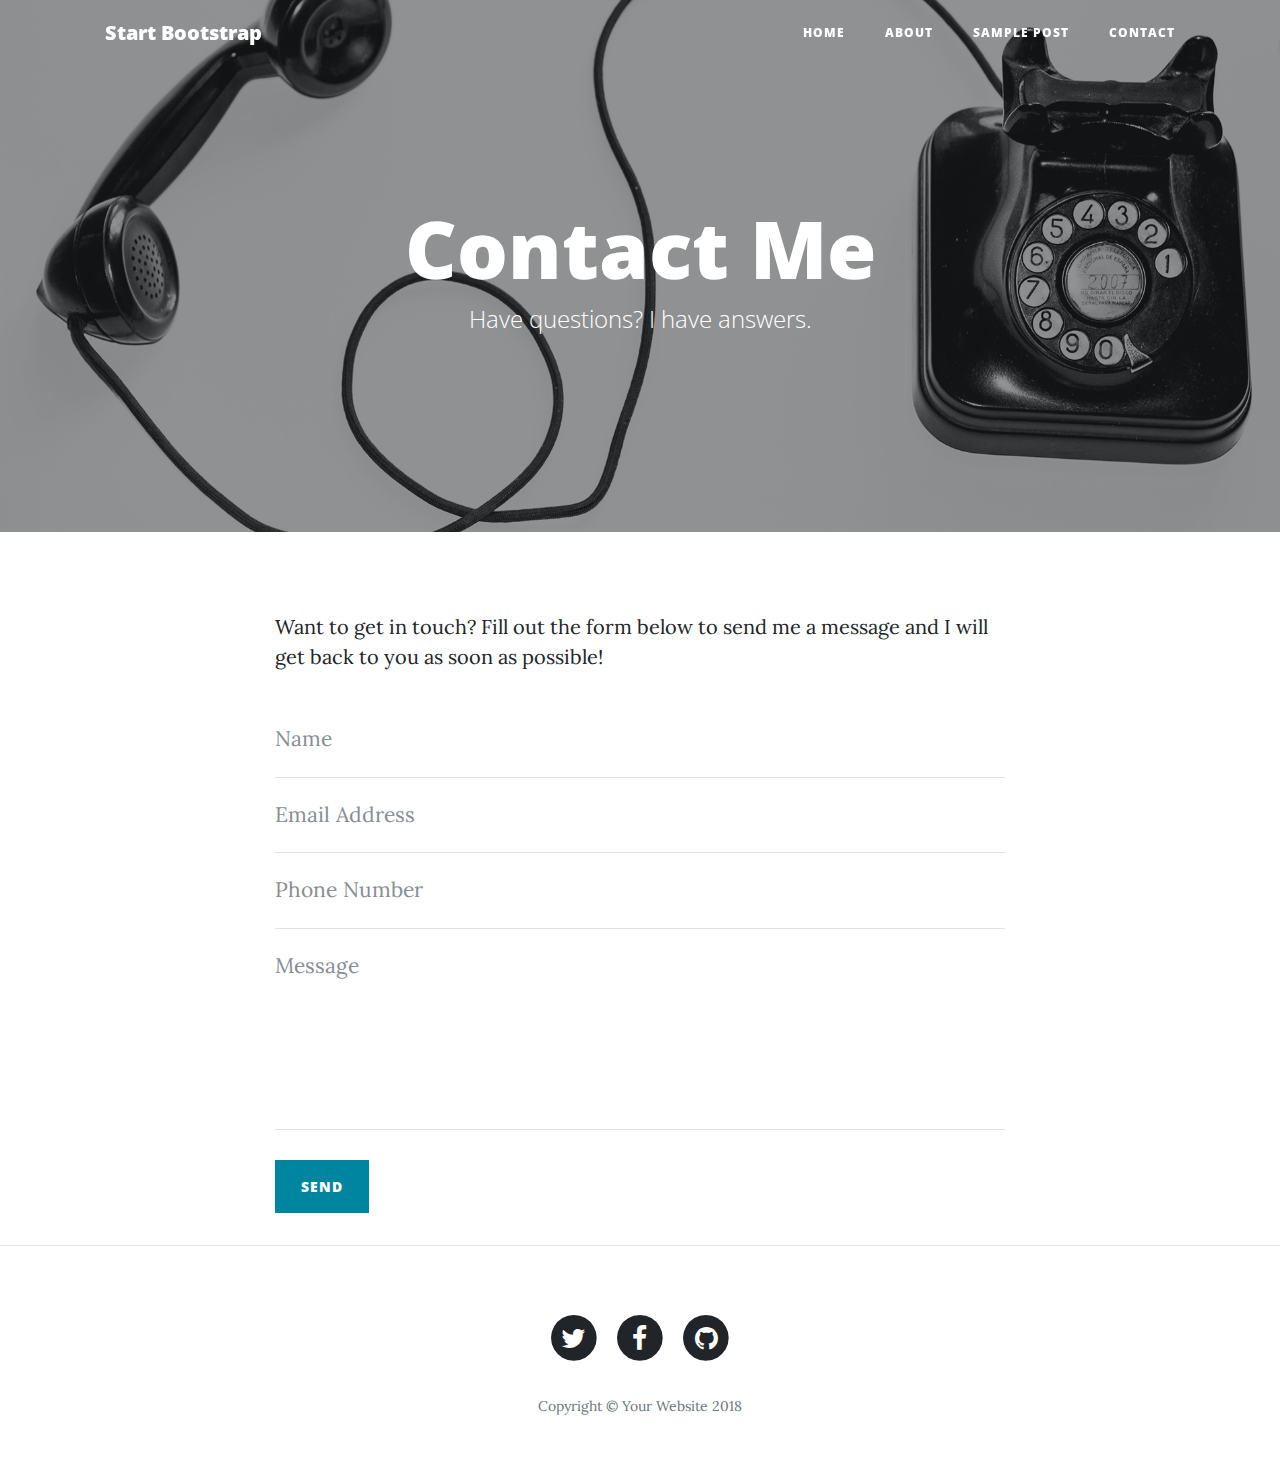
<file: blog/blog/contact.html>
<!DOCTYPE html>
<html lang="en">

  <head>

    <meta charset="utf-8">
    <meta name="viewport" content="width=device-width, initial-scale=1, shrink-to-fit=no">
    <meta name="description" content="">
    <meta name="author" content="">

    <title>Clean Blog - Start Bootstrap Theme</title>

    <!-- Bootstrap core CSS -->
    <link href="vendor/bootstrap/css/bootstrap.min.css" rel="stylesheet">

    <!-- Custom fonts for this template -->
    <link href="vendor/font-awesome/css/font-awesome.min.css" rel="stylesheet" type="text/css">
    <link href='https://fonts.googleapis.com/css?family=Lora:400,700,400italic,700italic' rel='stylesheet' type='text/css'>
    <link href='https://fonts.googleapis.com/css?family=Open+Sans:300italic,400italic,600italic,700italic,800italic,400,300,600,700,800' rel='stylesheet' type='text/css'>

    <!-- Custom styles for this template -->
    <link href="css/clean-blog.min.css" rel="stylesheet">

  </head>

  <body>

    <!-- Navigation -->
    <nav class="navbar navbar-expand-lg navbar-light fixed-top" id="mainNav">
      <div class="container">
        <a class="navbar-brand" href="index.html">Start Bootstrap</a>
        <button class="navbar-toggler navbar-toggler-right" type="button" data-toggle="collapse" data-target="#navbarResponsive" aria-controls="navbarResponsive" aria-expanded="false" aria-label="Toggle navigation">
          Menu
          <i class="fa fa-bars"></i>
        </button>
        <div class="collapse navbar-collapse" id="navbarResponsive">
          <ul class="navbar-nav ml-auto">
            <li class="nav-item">
              <a class="nav-link" href="index.html">Home</a>
            </li>
            <li class="nav-item">
              <a class="nav-link" href="about.html">About</a>
            </li>
            <li class="nav-item">
              <a class="nav-link" href="post.html">Sample Post</a>
            </li>
            <li class="nav-item">
              <a class="nav-link" href="contact.html">Contact</a>
            </li>
          </ul>
        </div>
      </div>
    </nav>

    <!-- Page Header -->
    <header class="masthead" style="background-image: url('img/contact-bg.jpg')">
      <div class="overlay"></div>
      <div class="container">
        <div class="row">
          <div class="col-lg-8 col-md-10 mx-auto">
            <div class="page-heading">
              <h1>Contact Me</h1>
              <span class="subheading">Have questions? I have answers.</span>
            </div>
          </div>
        </div>
      </div>
    </header>

    <!-- Main Content -->
    <div class="container">
      <div class="row">
        <div class="col-lg-8 col-md-10 mx-auto">
          <p>Want to get in touch? Fill out the form below to send me a message and I will get back to you as soon as possible!</p>
          <!-- Contact Form - Enter your email address on line 19 of the mail/contact_me.php file to make this form work. -->
          <!-- WARNING: Some web hosts do not allow emails to be sent through forms to common mail hosts like Gmail or Yahoo. It's recommended that you use a private domain email address! -->
          <!-- To use the contact form, your site must be on a live web host with PHP! The form will not work locally! -->
          <form name="sentMessage" id="contactForm" novalidate>
            <div class="control-group">
              <div class="form-group floating-label-form-group controls">
                <label>Name</label>
                <input type="text" class="form-control" placeholder="Name" id="name" required data-validation-required-message="Please enter your name.">
                <p class="help-block text-danger"></p>
              </div>
            </div>
            <div class="control-group">
              <div class="form-group floating-label-form-group controls">
                <label>Email Address</label>
                <input type="email" class="form-control" placeholder="Email Address" id="email" required data-validation-required-message="Please enter your email address.">
                <p class="help-block text-danger"></p>
              </div>
            </div>
            <div class="control-group">
              <div class="form-group col-xs-12 floating-label-form-group controls">
                <label>Phone Number</label>
                <input type="tel" class="form-control" placeholder="Phone Number" id="phone" required data-validation-required-message="Please enter your phone number.">
                <p class="help-block text-danger"></p>
              </div>
            </div>
            <div class="control-group">
              <div class="form-group floating-label-form-group controls">
                <label>Message</label>
                <textarea rows="5" class="form-control" placeholder="Message" id="message" required data-validation-required-message="Please enter a message."></textarea>
                <p class="help-block text-danger"></p>
              </div>
            </div>
            <br>
            <div id="success"></div>
            <div class="form-group">
              <button type="submit" class="btn btn-primary" id="sendMessageButton">Send</button>
            </div>
          </form>
        </div>
      </div>
    </div>

    <hr>

    <!-- Footer -->
    <footer>
      <div class="container">
        <div class="row">
          <div class="col-lg-8 col-md-10 mx-auto">
            <ul class="list-inline text-center">
              <li class="list-inline-item">
                <a href="#">
                  <span class="fa-stack fa-lg">
                    <i class="fa fa-circle fa-stack-2x"></i>
                    <i class="fa fa-twitter fa-stack-1x fa-inverse"></i>
                  </span>
                </a>
              </li>
              <li class="list-inline-item">
                <a href="#">
                  <span class="fa-stack fa-lg">
                    <i class="fa fa-circle fa-stack-2x"></i>
                    <i class="fa fa-facebook fa-stack-1x fa-inverse"></i>
                  </span>
                </a>
              </li>
              <li class="list-inline-item">
                <a href="#">
                  <span class="fa-stack fa-lg">
                    <i class="fa fa-circle fa-stack-2x"></i>
                    <i class="fa fa-github fa-stack-1x fa-inverse"></i>
                  </span>
                </a>
              </li>
            </ul>
            <p class="copyright text-muted">Copyright &copy; Your Website 2018</p>
          </div>
        </div>
      </div>
    </footer>

    <!-- Bootstrap core JavaScript -->
    <script src="vendor/jquery/jquery.min.js"></script>
    <script src="vendor/bootstrap/js/bootstrap.bundle.min.js"></script>

    <!-- Contact Form JavaScript -->
    <script src="js/jqBootstrapValidation.js"></script>
    <script src="js/contact_me.js"></script>

    <!-- Custom scripts for this template -->
    <script src="js/clean-blog.min.js"></script>

  </body>

</html>
</file>
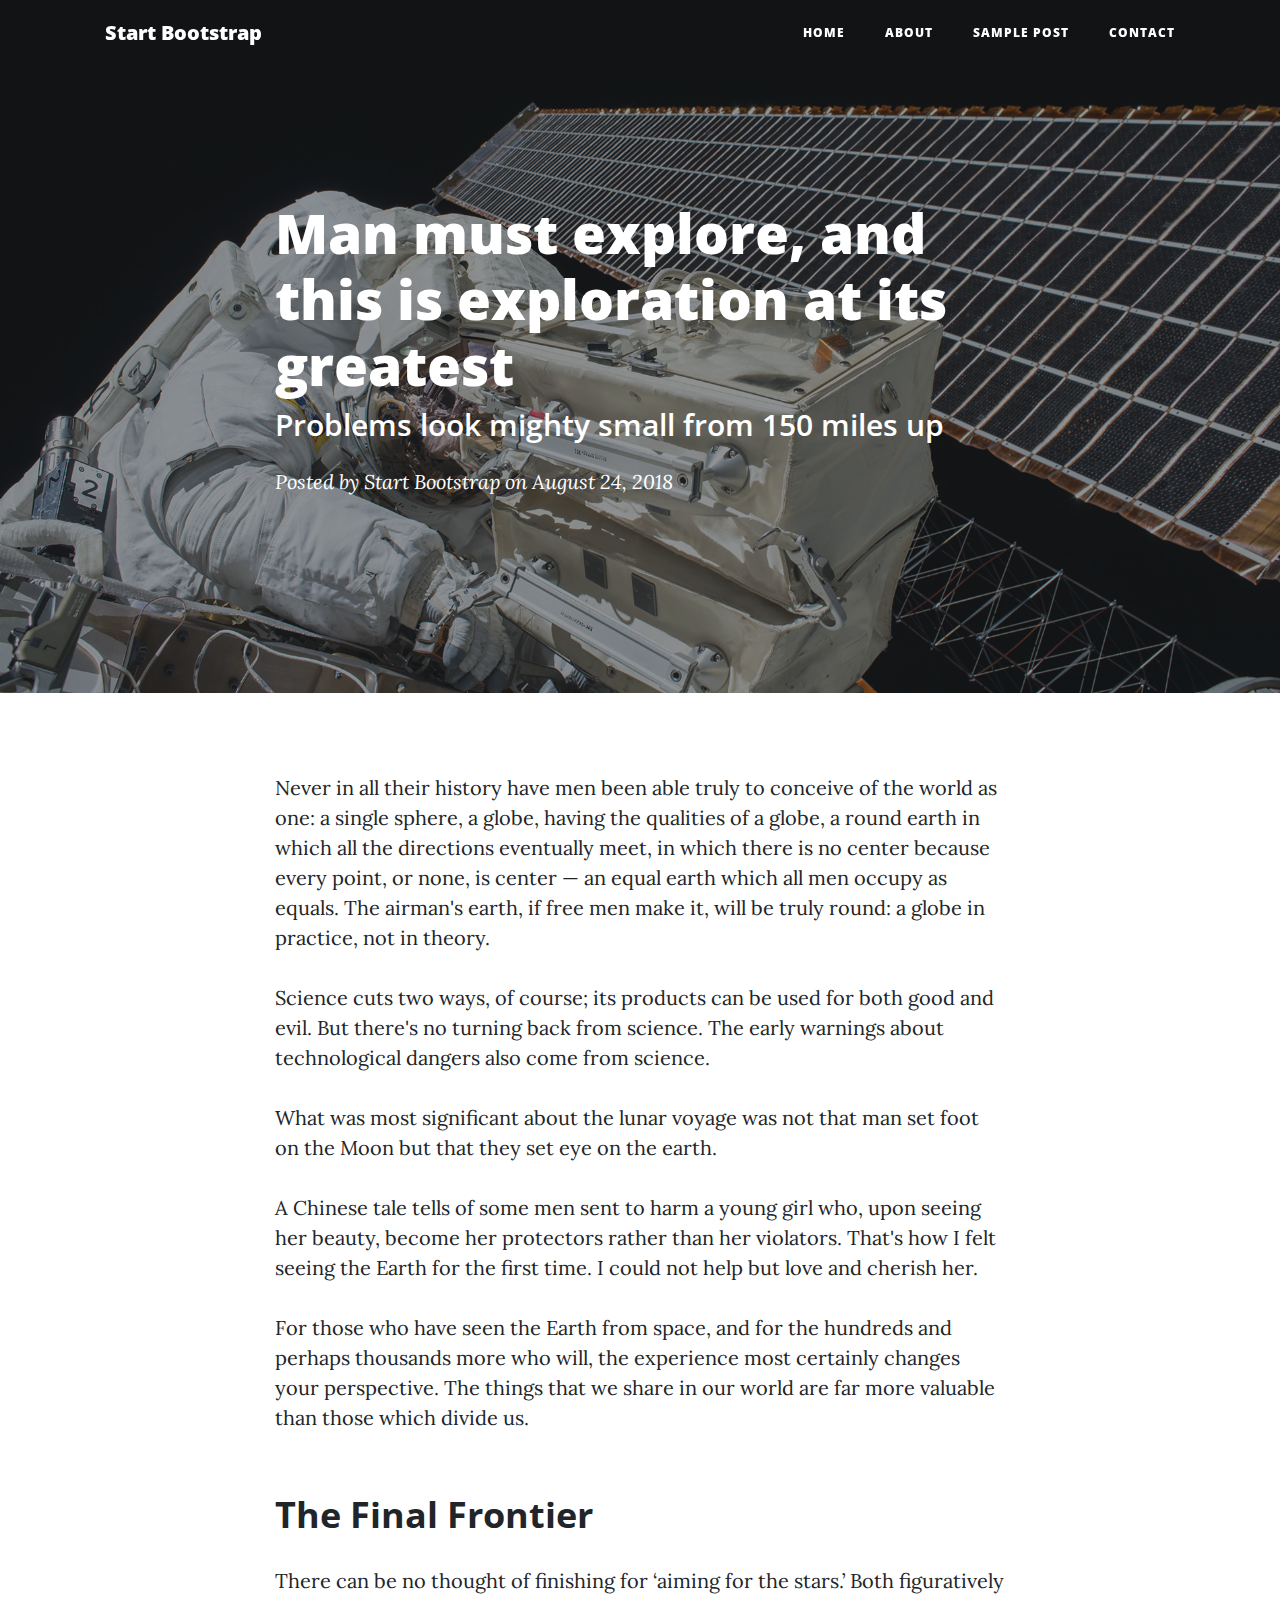
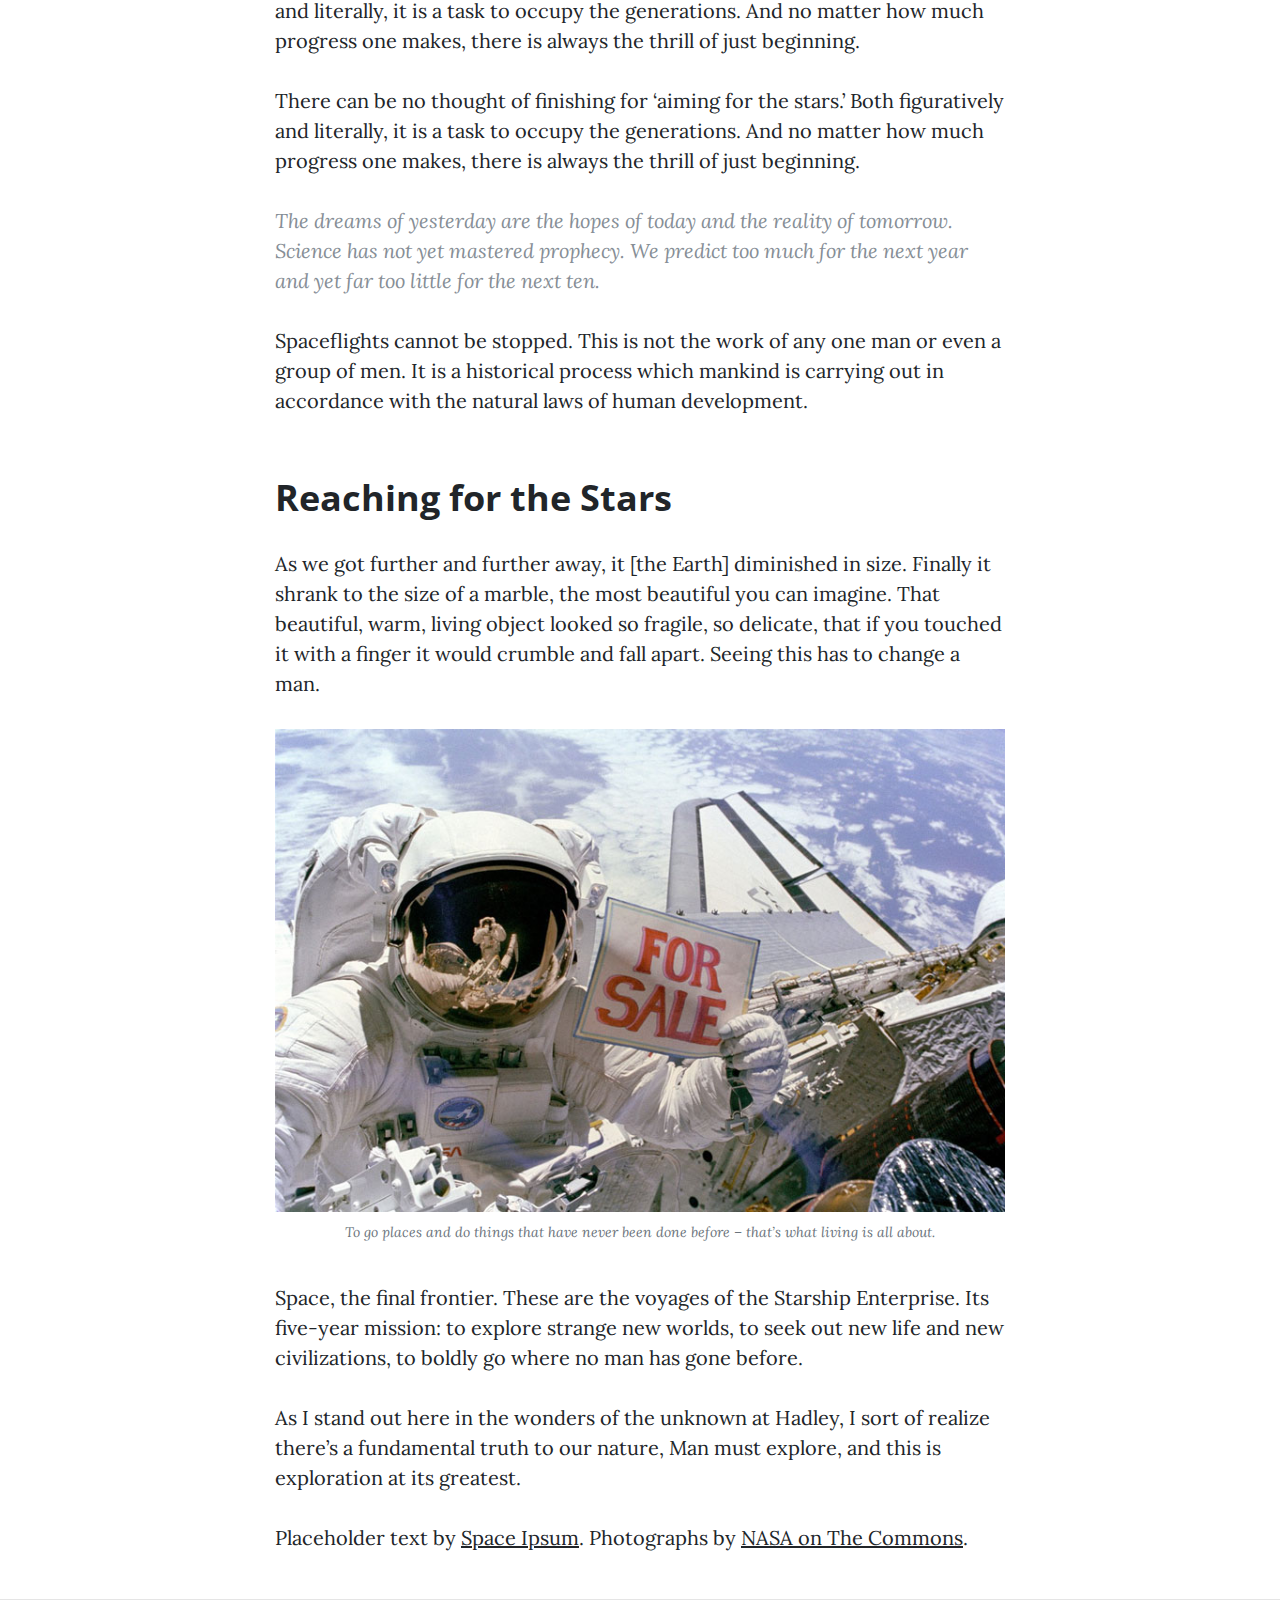
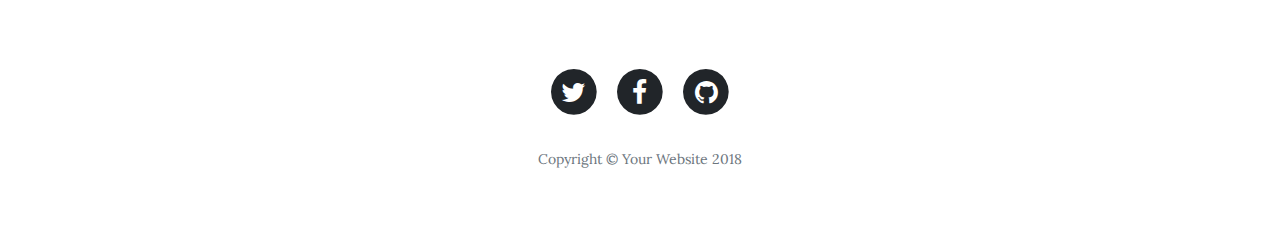
<file: blog/blog/post.html>
<!DOCTYPE html>
<html lang="en">

  <head>

    <meta charset="utf-8">
    <meta name="viewport" content="width=device-width, initial-scale=1, shrink-to-fit=no">
    <meta name="description" content="">
    <meta name="author" content="">

    <title>Clean Blog - Start Bootstrap Theme</title>

    <!-- Bootstrap core CSS -->
    <link href="vendor/bootstrap/css/bootstrap.min.css" rel="stylesheet">

    <!-- Custom fonts for this template -->
    <link href="vendor/font-awesome/css/font-awesome.min.css" rel="stylesheet" type="text/css">
    <link href='https://fonts.googleapis.com/css?family=Lora:400,700,400italic,700italic' rel='stylesheet' type='text/css'>
    <link href='https://fonts.googleapis.com/css?family=Open+Sans:300italic,400italic,600italic,700italic,800italic,400,300,600,700,800' rel='stylesheet' type='text/css'>

    <!-- Custom styles for this template -->
    <link href="css/clean-blog.min.css" rel="stylesheet">

  </head>

  <body>

    <!-- Navigation -->
    <nav class="navbar navbar-expand-lg navbar-light fixed-top" id="mainNav">
      <div class="container">
        <a class="navbar-brand" href="index.html">Start Bootstrap</a>
        <button class="navbar-toggler navbar-toggler-right" type="button" data-toggle="collapse" data-target="#navbarResponsive" aria-controls="navbarResponsive" aria-expanded="false" aria-label="Toggle navigation">
          Menu
          <i class="fa fa-bars"></i>
        </button>
        <div class="collapse navbar-collapse" id="navbarResponsive">
          <ul class="navbar-nav ml-auto">
            <li class="nav-item">
              <a class="nav-link" href="index.html">Home</a>
            </li>
            <li class="nav-item">
              <a class="nav-link" href="about.html">About</a>
            </li>
            <li class="nav-item">
              <a class="nav-link" href="post.html">Sample Post</a>
            </li>
            <li class="nav-item">
              <a class="nav-link" href="contact.html">Contact</a>
            </li>
          </ul>
        </div>
      </div>
    </nav>

    <!-- Page Header -->
    <header class="masthead" style="background-image: url('img/post-bg.jpg')">
      <div class="overlay"></div>
      <div class="container">
        <div class="row">
          <div class="col-lg-8 col-md-10 mx-auto">
            <div class="post-heading">
              <h1>Man must explore, and this is exploration at its greatest</h1>
              <h2 class="subheading">Problems look mighty small from 150 miles up</h2>
              <span class="meta">Posted by
                <a href="#">Start Bootstrap</a>
                on August 24, 2018</span>
            </div>
          </div>
        </div>
      </div>
    </header>

    <!-- Post Content -->
    <article>
      <div class="container">
        <div class="row">
          <div class="col-lg-8 col-md-10 mx-auto">
            <p>Never in all their history have men been able truly to conceive of the world as one: a single sphere, a globe, having the qualities of a globe, a round earth in which all the directions eventually meet, in which there is no center because every point, or none, is center — an equal earth which all men occupy as equals. The airman's earth, if free men make it, will be truly round: a globe in practice, not in theory.</p>

            <p>Science cuts two ways, of course; its products can be used for both good and evil. But there's no turning back from science. The early warnings about technological dangers also come from science.</p>

            <p>What was most significant about the lunar voyage was not that man set foot on the Moon but that they set eye on the earth.</p>

            <p>A Chinese tale tells of some men sent to harm a young girl who, upon seeing her beauty, become her protectors rather than her violators. That's how I felt seeing the Earth for the first time. I could not help but love and cherish her.</p>

            <p>For those who have seen the Earth from space, and for the hundreds and perhaps thousands more who will, the experience most certainly changes your perspective. The things that we share in our world are far more valuable than those which divide us.</p>

            <h2 class="section-heading">The Final Frontier</h2>

            <p>There can be no thought of finishing for ‘aiming for the stars.’ Both figuratively and literally, it is a task to occupy the generations. And no matter how much progress one makes, there is always the thrill of just beginning.</p>

            <p>There can be no thought of finishing for ‘aiming for the stars.’ Both figuratively and literally, it is a task to occupy the generations. And no matter how much progress one makes, there is always the thrill of just beginning.</p>

            <blockquote class="blockquote">The dreams of yesterday are the hopes of today and the reality of tomorrow. Science has not yet mastered prophecy. We predict too much for the next year and yet far too little for the next ten.</blockquote>

            <p>Spaceflights cannot be stopped. This is not the work of any one man or even a group of men. It is a historical process which mankind is carrying out in accordance with the natural laws of human development.</p>

            <h2 class="section-heading">Reaching for the Stars</h2>

            <p>As we got further and further away, it [the Earth] diminished in size. Finally it shrank to the size of a marble, the most beautiful you can imagine. That beautiful, warm, living object looked so fragile, so delicate, that if you touched it with a finger it would crumble and fall apart. Seeing this has to change a man.</p>

            <a href="#">
              <img class="img-fluid" src="img/post-sample-image.jpg" alt="">
            </a>
            <span class="caption text-muted">To go places and do things that have never been done before – that’s what living is all about.</span>

            <p>Space, the final frontier. These are the voyages of the Starship Enterprise. Its five-year mission: to explore strange new worlds, to seek out new life and new civilizations, to boldly go where no man has gone before.</p>

            <p>As I stand out here in the wonders of the unknown at Hadley, I sort of realize there’s a fundamental truth to our nature, Man must explore, and this is exploration at its greatest.</p>

            <p>Placeholder text by
              <a href="http://spaceipsum.com/">Space Ipsum</a>. Photographs by
              <a href="https://www.flickr.com/photos/nasacommons/">NASA on The Commons</a>.</p>
          </div>
        </div>
      </div>
    </article>

    <hr>

    <!-- Footer -->
    <footer>
      <div class="container">
        <div class="row">
          <div class="col-lg-8 col-md-10 mx-auto">
            <ul class="list-inline text-center">
              <li class="list-inline-item">
                <a href="#">
                  <span class="fa-stack fa-lg">
                    <i class="fa fa-circle fa-stack-2x"></i>
                    <i class="fa fa-twitter fa-stack-1x fa-inverse"></i>
                  </span>
                </a>
              </li>
              <li class="list-inline-item">
                <a href="#">
                  <span class="fa-stack fa-lg">
                    <i class="fa fa-circle fa-stack-2x"></i>
                    <i class="fa fa-facebook fa-stack-1x fa-inverse"></i>
                  </span>
                </a>
              </li>
              <li class="list-inline-item">
                <a href="#">
                  <span class="fa-stack fa-lg">
                    <i class="fa fa-circle fa-stack-2x"></i>
                    <i class="fa fa-github fa-stack-1x fa-inverse"></i>
                  </span>
                </a>
              </li>
            </ul>
            <p class="copyright text-muted">Copyright &copy; Your Website 2018</p>
          </div>
        </div>
      </div>
    </footer>

    <!-- Bootstrap core JavaScript -->
    <script src="vendor/jquery/jquery.min.js"></script>
    <script src="vendor/bootstrap/js/bootstrap.bundle.min.js"></script>

    <!-- Custom scripts for this template -->
    <script src="js/clean-blog.min.js"></script>

  </body>

</html>
</file>
<file: style.css>
/* --------------------------
:: Template Name: Colorlib App - App Landing Page 
:: Template Author: Colorlib
:: Template Author URI: https://colorlib.com/
:: Description: Colorlib is a One Page based App Landing Template. It's very clean, creative & beautiful. It's super     responsive & ultra light.
:: Tags: Colorlib, App Landing, Apps, Responsive App Landing, Bootstrap 4, Free Theme, Free HTML Template, HTML5 Template etc.
:: Version: v1.0
:: Created: 11/03/2017
-------------------------- */

/* --- [Master Stylesheet] ----
:: 1.0 Base CSS Start
:: 2.0 Header Area CSS
:: 3.0 Wellcome Area CSS
:: 4.0 Special Area CSS
:: 5.0 Features Area CSS
:: 6.0 Video Area CSS
:: 7.0 Cool Facts Area CSS
:: 8.0 Screenshots Area CSS
:: 9.0 Pricing Plan Area CSS
:: 10.0 Testimonials Area CSS
:: 11.0 CTA Area CSS Start
:: 12.0 Team Area CSS Start
:: 13.0 Contact Area CSS Start
:: 14.0 Footer Area CSS Start
-------------------------- */

@import url('https://fonts.googleapis.com/css?family=Cabin:400,500,700|Montserrat:400,500,700');
@import 'css/bootstrap.min.css';
@import 'css/animate.css';
@import 'css/magnific-popup.css';
@import 'css/owl.carousel.min.css';
@import 'css/slick.css';
@import 'css/font-awesome.min.css';
@import 'css/themify-icons.css';
@import 'css/ionicons.min.css';

/* --------------------------
:: 1.0 Base CSS Start
-------------------------- */

* {
    margin: 0;
    padding: 0;
}

body {
    font-family: 'Cabin', sans-serif;
    background-color: #fff;
}

h1,
h2,
h3,
h4,
h5,
h6 {
    font-family: 'Cabin', sans-serif;
    font-weight: 400;
    color: #000;
    line-height: 1.2;
}

.section_padding_100 {
    padding-top: 100px;
    padding-bottom: 100px;
}

.section_padding_100_50 {
    padding-top: 100px;
    padding-bottom: 50px;
}

.section_padding_100_70 {
    padding-top: 100px;
    padding-bottom: 70px;
}

.section_padding_50 {
    padding-top: 50px;
    padding-bottom: 50px;
}

.section_padding_50_20 {
    padding-top: 50px;
    padding-bottom: 20px;
}

.section_padding_150 {
    padding-top: 150px;
    padding-bottom: 150px;
}

.section_padding_200 {
    padding-top: 200px;
    padding-bottom: 200px;
}

.section_padding_0_100 {
    padding-top: 0;
    padding-bottom: 100px;
}

.section_padding_70 {
    padding-top: 70px;
    padding-bottom: 70px;
}

.section_padding_0_50 {
    padding-top: 0;
    padding-bottom: 50px;
}

img {
    max-width: 100%;
    max-height: 100%;
}

.mt-15 {
    margin-top: 15px;
}

.mt-30 {
    margin-top: 30px;
}

.mt-40 {
    margin-top: 40px;
}

.mt-50 {
    margin-top: 50px;
}

.mt-100 {
    margin-top: 100px;
}

.mt-150 {
    margin-top: 150px;
}

.mr-15 {
    margin-right: 15px;
}

.mr-30 {
    margin-right: 30px;
}

.mr-50 {
    margin-right: 50px;
}

.mr-100 {
    margin-right: 100px;
}

.mb-15 {
    margin-bottom: 15px;
}

.mb-30 {
    margin-bottom: 30px;
}

.mb-50 {
    margin-bottom: 50px;
}

.mb-100 {
    margin-bottom: 100px;
}

.ml-15 {
    margin-left: 15px;
}

.ml-30 {
    margin-left: 30px;
}

.ml-50 {
    margin-left: 50px;
}

.ml-100 {
    margin-left: 100px;
}

ul,
ol {
    margin: 0;
    padding: 0;
}

#scrollUp {
    bottom: 0;
    font-size: 24px;
    right: 30px;
    width: 50px;
    background-color: #fb397d;
    color: #fff;
    text-align: center;
    height: 50px;
    line-height: 50px;
}

a,
a:hover,
a:focus,
a:active {
    text-decoration: none;
    -webkit-transition-duration: 500ms;
    -o-transition-duration: 500ms;
    transition-duration: 500ms;
}

li {
    list-style: none;
}

p {
    color: #726a84;
    font-size: 16px;
    font-weight: 300;
    margin-top: 0;
}

.heading-text > p {
    font-size: 16px;
}

.section-heading > h2 {
    font-weight: 300;
    color: #5b32b4;
    font-size: 48px;
    margin: 0;
}


.section-heading {
    margin-bottom: 60px;
}

.line-shape-white,
.line-shape {
    width: 80px;
    height: 2px;
    background-color: #fb397d;
    margin-top: 15px;
}

.line-shape {
    margin-left: calc(50% - 40px);
}

.table {
    display: table;
    height: 100%;
    left: 0;
    position: relative;
    top: 0;
    width: 100%;
    z-index: 2;
}

.table-cell {
    display: table-cell;
    vertical-align: middle;
}

#preloader {
    overflow: hidden;
    background-color: #fff;
    height: 100%;
    left: 0;
    position: fixed;
    top: 0;
    width: 100%;
    z-index: 999999;
}

.colorlib-load {
    -webkit-animation: 2000ms linear 0s normal none infinite running colorlib-load;
    animation: 2000ms linear 0s normal none infinite running colorlib-load;
    background: transparent none repeat scroll 0 0;
    border-color: #dddddd #dddddd #fb397d;
    border-radius: 50%;
    border-style: solid;
    border-width: 2px;
    height: 40px;
    left: calc(50% - 20px);
    position: relative;
    top: calc(50% - 20px);
    width: 40px;
    z-index: 9;
}

@-webkit-keyframes colorlib-load {
    0% {
        -webkit-transform: rotate(0deg);
        transform: rotate(0deg);
    }
    100% {
        -webkit-transform: rotate(360deg);
        transform: rotate(360deg);
    }
}

@keyframes colorlib-load {
    0% {
        -webkit-transform: rotate(0deg);
        transform: rotate(0deg);
    }
    100% {
        -webkit-transform: rotate(360deg);
        transform: rotate(360deg);
    }
}

/* --------------------------
:: 2.0 Header Area CSS
-------------------------- */

.header_area {
    left: 0;
    position: absolute;
    width: 100%;
    z-index: 99;
    top: 0;
    padding: 0 4%;
}

.menu_area .navbar-brand {
    font-size: 72px;
    font-weight: 500;
    color: #fff;
    margin: 0;
    line-height: 1;
    padding: 0;
}


.menu_area .navbar-brand:hover,
.menu_area .navbar-brand:focus {
    color: #fff;
}


.menu_area {
    position: relative;
    z-index: 2;
}

.menu_area #nav .nav-link {
    color: #fff;
    display: block;
    font-size: 17px;
    font-weight: 300;
    border-radius: 30px;
    -webkit-transition-duration: 500ms;
    -o-transition-duration: 500ms;
    transition-duration: 500ms;
    padding: 35px 15px;
}


.menu_area nav ul li > a:hover {
    color: #fb397d;
}

.sing-up-button {
    text-align: right;
}

.sing-up-button > a {
    color: #fff;
    font-weight: 500;
    display: inline-block;
    border: 2px solid #a883e9;
    height: px;
    min-width: 178px;
    line-height: 46px;
    text-align: center;
    border-radius: 24px 24px 24px 0px;
}

.sing-up-button > a:hover {
    background: #fb397d;
    color: #fff;
    border-color: transparent;
    -webkit-transition-duration: 500ms;
    -o-transition-duration: 500ms;
    transition-duration: 500ms;
}

/* stcicky css */

.header_area.sticky {
    background-color: #884bdf;
    -webkit-box-shadow: 0 4px 20px rgba(0, 0, 0, 0.1);
            box-shadow: 0 4px 20px rgba(0, 0, 0, 0.1);
    height: 70px;
    position: fixed;
    top: 0;
    z-index: 99;
}

.header_area.sticky .menu_area .navbar-brand {
    font-size: 40px;
}

.header_area.sticky .menu_area #nav .nav-link {
    padding: 23px 15px;
}
.header_area.sticky .navbar {
    padding: 0;
}


/* --------------------------
:: 3.0 Wellcome Area CSS
-------------------------- */

.wellcome_area {
    background-image: url(img/bg-img/welcome-bg.png);
    height: 920px;
    position: relative;
    z-index: 1;
    background-position: bottom center;
    background-size: cover;
}

.wellcome_area:after {
    position: absolute;
    width: 40%;
    left: 0;
    height: 2px;
    background-color: #fff;
    content: '';
    bottom: 0;
    z-index: 2;
}

.welcome-thumb {
    width: 41%;
    position: absolute;
    bottom: -130px;
    right: 85px;
    z-index: 9;
}

.welcome-thumb img {
    height: auto;
    width: 100%;
}

.wellcome-heading > h2 {
    font-size: 100px;
    color: #ffffff;
    font-weight: 700;
    position: relative;
    z-index: 3;
}

.get-start-area .email {
    background: #9572e8;
    height: 50px;
    max-width: 260px;
    border: none;
    border-radius: 24px;
    padding: 0px 15px;
}

.form-control::-webkit-input-placeholder {
    color: #cec1f4;
    opacity: 1;
}

.form-control:-ms-input-placeholder {
    color: #cec1f4;
    opacity: 1;
}

.form-control::-ms-input-placeholder {
    color: #cec1f4;
    opacity: 1;
}

.form-control::placeholder {
    color: #cec1f4;
    opacity: 1;
}

.get-start-area .email:focus {
    border: none;
    outline-offset: transparent !important;
    border-radius: 30px;
}

.get-start-area .submit {
    background-color: #fb397d;
    color: #fff;
    font-weight: 500;
    display: inline-block;
    border: none;
    height: 50px;
    min-width: 167px;
    line-height: 46px;
    text-align: center;
    border-radius: 24px 24px 24px 0px;
    margin-left: 10px;
}

.get-start-area .submit:hover {
    background: #6f52e5;
    color: #fff;
    -webkit-transition-duration: 500ms;
    -o-transition-duration: 500ms;
    transition-duration: 500ms;
}

.wellcome-heading > p {
    color: #fff;
}

.wellcome-heading > h3 {
    font-size: 332px;
    position: absolute;
    top: -134px;
    font-weight: 900;
    left: -12px;
    z-index: -1;
    color: #fff;
    opacity: .1;
    -ms-filter: "progid:DXImageTransform.Microsoft.Alpha(Opacity=10)";
}

.wellcome-heading {
    margin-bottom: 100px;
}

/* --------------------------
:: 4.0 Special Area CSS
-------------------------- */

.single-icon > i {
    font-size: 36px;
    color: #fb397d;
}

.single-special > h4 {
    font-size: 22px;
    color: #5b32b4;
}

.single-icon {
    margin-bottom: 25px;
}

.single-special > h4 {
    font-size: 22px;
    color: #5b32b4;
    margin-bottom: 15px;
}

.single-special {
    border: 1px solid #eff2f6;
    padding: 40px;
    border-radius: 40px 40px 40px 0px;
    -webkit-transition-duration: 800ms;
    -o-transition-duration: 800ms;
    transition-duration: 800ms;
    margin-bottom: 30px;
}

.special_description_content > h2 {
    color: #5b32b4;
    font-size: 48px;
    margin-bottom: 30px;
}

.single-special:hover {
    -webkit-box-shadow: 0 10px 90px rgba(0, 0, 0, 0.08);
            box-shadow: 0 10px 90px rgba(0, 0, 0, 0.08);
}

.single-special p {
    margin-bottom: 0;
}

.app-download-area {
    display: -moz-flex;
    display: -ms-flex;
    display: -o-flex;
    display: -webkit-box;
    display: -ms-flexbox;
    display: flex;
    -ms-flex-preferred-size: 1;
    flex-basis: 1;
    margin-top: 50px;
}

.app-download-btn a {
    border: 1px solid #ddd;
    display: -webkit-box;
    display: -ms-flexbox;
    display: flex;
    -webkit-box-align: center;
    -ms-flex-align: center;
    align-items: center;
    padding: 15px 30px;
    border-radius: 30px 30px 30px 0;
    -webkit-box-shadow: 0 10px 30px rgba(0, 0, 0, 0.1);
    box-shadow: 0 10px 30px rgba(0, 0, 0, 0.1);
    -webkit-box-pack: center;
    -ms-flex-pack: center;
    justify-content: center;
}

.app-download-btn.active a,
.app-download-btn a:hover {
    border-color: transparent;
    background-color: #fb397d;
}

.app-download-btn a i {
    color: #47425d;
    font-size: 24px;
    margin-right: 15px;
    -webkit-transition-duration: 500ms;
    -o-transition-duration: 500ms;
    transition-duration: 500ms;
}

.app-download-btn a p {
    font-size: 16px;
    line-height: 1;
    -webkit-transition-duration: 500ms;
    -o-transition-duration: 500ms;
    transition-duration: 500ms;
}

.app-download-btn a p span {
    font-size: 12px;
    display: block;
}

.app-download-btn:first-child {
    margin-right: 20px;
}

.app-download-btn a:hover i,
.app-download-btn.active a i,
.app-download-btn.active a p,
.app-download-btn a:hover p {
    color: #fff;
}

/* --------------------------
:: 5.0 Features Area CSS
-------------------------- */

.single-feature {
    margin-bottom: 50px;
}

.single-feature > p {
    margin-bottom: 0;
}

.single-feature > i {
    color: #fb397d;
    font-size: 30px;
    display: inline-block;
    float: left;
    margin-right: 10px;
}

.single-feature > h5 {
    font-size: 22px;
    color: #5b32b4;
}

.single-feature > p {
    margin-top: 15px;
}

/* --------------------------
:: 6.0 Video Area CSS
-------------------------- */

.video-area {
    position: relative;
    z-index: 1;
    background-position: center center;
    background-size: cover;
    border: 20px solid #fff;
    border-radius: 20px;
    height: 650px;
    -webkit-box-shadow: 0 10px 50px rgba(0, 0, 0, 0.08);
    box-shadow: 0 10px 50px rgba(0, 0, 0, 0.08);
}

.video-area:after {
    position: absolute;
    content: "";
    top: -20px;
    left: -20px;
    width: calc(100% + 40px);
    height: calc(100% + 40px);
    border: 1px solid #f1f4f8;
    z-index: 2;
    border-radius: 20px;
}


.video-area .video-play-btn a {
    width: 80px;
    height: 80px;
    background-color: #fb397d;
    color: #fff;
    text-align: center;
    display: block;
    font-size: 36px;
    line-height: 80px;
    padding-left: 5px;
    border-radius: 50%;
    top: 50%;
    position: absolute;
    left: 50%;
    -webkit-transform: translate(-50%, -50%);
    -ms-transform: translate(-50%, -50%);
    transform: translate(-50%, -50%);
    z-index: 3;
}

.video-area .video-play-btn a:hover {
    background-color: #a865e1;
    color: #fff;
}

/* --------------------------
:: 7.0 Cool Facts Area CSS
-------------------------- */

.cool_facts_area {
    position: relative;
    z-index: auto;
    background: #a865e1;
    background: -webkit-linear-gradient(to left, #7873ed, #a865e1);
    background: -webkit-linear-gradient(right, #7873ed, #a865e1);
    background: -webkit-gradient(linear, right top, left top, from(#7873ed), to(#a865e1));
    background: -o-linear-gradient(right, #7873ed, #a865e1);
    background: linear-gradient(to left, #7873ed, #a865e1);
    padding: 180px 0 80px 0;
    top: -100px;
}


.cool_facts_area:after {
    position: absolute;
    bottom: -100px;
    left: 0;
    right: 0;
    width: 100%;
    height: 100px;
    background-color: #fff;
    content: ''
}

.cool-facts-content > i {
    color: #ffffff;
    font-size: 36px;
}

.counter-area {
    min-width: 100px;
    -ms-flex-item-align: end;
    align-self: flex-end;
}

.counter-area > h3 {
    color: #ffffff;
    font-size: 60px;
    margin-bottom: 0;
    line-height: 1;
}

.cool-facts-content > p {
    font-size: 18px;
    color: #ffffff;
    margin-bottom: 0;
}

/* --------------------------
:: 8.0 Screenshots Area CSS
-------------------------- */

.app_screenshots_slides {
    padding: 0 6%;
}

.app_screenshots_slides .single-shot {
    opacity: 0.7;
    -ms-filter: "progid:DXImageTransform.Microsoft.Alpha(Opacity=70)";
    -webkit-transform: scale(0.85);
    -ms-transform: scale(0.85);
    transform: scale(0.85)
}

.app_screenshots_slides .center .single-shot {
    opacity: 1;
    -ms-filter: "progid:DXImageTransform.Microsoft.Alpha(Opacity=100)";
    -webkit-transform: scale(1);
    -ms-transform: scale(1);
    transform: scale(1)
}

.app-screenshots-area .owl-dot {
    height: 11px;
    width: 11px;
    border: 2px solid #a49fba;
    border-radius: 50%;
    display: inline-block;
    margin: 0 6px;
    margin-top: 50px;
}

.app-screenshots-area .owl-dot.active {
    background-color: #fb397d;
    border: transparent;
}

.app-screenshots-area .owl-dots {
    height: 100%;
    width: 100%;
    text-align: center;
}

/* --------------------------
:: 9.0 Pricing Plan Area CSS
-------------------------- */

.pricing-plane-area {
    background: #f5f9fc;
}

.single-price-plan {
    background: #ffffff;
    border: 1px solid #ebebeb;
    border-radius: 30px 30px 30px 0;
    margin-bottom: 30px;
}

.single-price-plan .package-plan {
    padding: 40px 0;
    border-radius: 30px 30px 0 0;
}

.single-price-plan .package-plan > h5 {
    color: #5b32b4;
    font-size: 18px;
}


.single-price-plan .package-plan .ca-price h4 {
    color: #fb397d;
    font-size: 48px;
    position: relative;
    z-index: 1;
    margin-bottom: 0;
    line-height: 1;
}

.single-price-plan .package-plan .ca-price span {
    font-size: 18px;
    color: #fb397d;
}

.single-price-plan .plan-button > a {
    background: #726a84;
    padding: 10px 0;
    border-bottom-right-radius: 30px;
    color: #ffffff;
    font-size: 16px;
    font-weight: 500;
    display: block;
    -webkit-transition-duration: 500ms;
    -o-transition-duration: 500ms;
    transition-duration: 500ms;
}

.single-price-plan .package-description > p {
    margin-bottom: 0;
    line-height: 1;
    padding: 15px 0;
    border-bottom: 1px solid #ebebeb;
}

.single-price-plan .package-description > p:first-child {
    border-top: 1px solid #ebebeb;
}

.single-price-plan.active .package-plan,
.single-price-plan.active .plan-button > a,
.single-price-plan:hover .plan-button > a {
    background-color: #a865e1;
}

.single-price-plan.active .package-plan .ca-price > h4,
.single-price-plan.active .package-plan .ca-price > span,
.single-price-plan.active .package-plan > h5,
.single-price-plan.active .plan-button > a {
    color: #fff;
}

/* --------------------------
:: 10.0 Testimonials Area CSS
-------------------------- */

.clients-feedback-area .client-name > h5 {
    color: #5b32b4;
    font-size: 22px;
    margin-top: 5px;
}

.clients-feedback-area .star-icon > i {
    font-size: 18px;
    color: #f1b922;
}

.clients-feedback-area .client-description > p {
    max-width: 1010px;
    margin: auto;
    margin-bottom: 15px;
    font-size: 22px;
}

.clients-feedback-area .client > i {
    font-size: 48px;
    color: #897ceb;
    margin-bottom: 30px;
}

.clients-feedback-area .client-name > p {
    color: #b5aec4;
}

.clients-feedback-area .slick-dots {
    display: -moz-flex;
    display: -ms-flex;
    display: -o-flex;
    display: -webkit-box;
    display: -ms-flexbox;
    display: flex;
    -webkit-box-pack: center;
    -ms-flex-pack: center;
    justify-content: center
}

.clients-feedback-area .slick-dots li button {
    width: 12px;
    height: 12px;
    text-indent: -999999999999999999999999px;
    border: 3px solid #a49fba;
    background-color: #fff;
    border-radius: 50%;
    margin: 5.5px;
    outline: none;
}

.clients-feedback-area .slick-dots li.slick-active button {
    background-color: #fb397d;
    border-color: #fb397d;
}

.clients-feedback-area .slick-slide.client-thumbnail {
    display: -moz-flex;
    display: -ms-flex;
    display: -o-flex;
    display: -webkit-box;
    display: -ms-flexbox;
    display: flex;
    -webkit-box-pack: center;
    -ms-flex-pack: center;
    justify-content: center;
    -webkit-box-align: center;
    -ms-flex-align: center;
    align-items: center;
    height: 129px;
}


.clients-feedback-area .slick-slide img {
    display: block;
    width: 80px !important;
    height: 80px !important;
    border-radius: 50%;
    border: 5px solid #fff;
    -webkit-box-shadow: 0px 4px 20px rgba(0, 0, 0, 0.1);
    box-shadow: 0px 4px 20px rgba(0, 0, 0, 0.1);
}

.clients-feedback-area .slick-slide.slick-current img {
    width: 100px !important;
    height: 100px !important;
}

.clients-feedback-area .slick-arrow {
    position: absolute;
    width: 30px;
    background-color: #fff;
    height: 100%;
    text-align: center;
    font-size: 24px;
    color: #b5aec4;
    display: block;
    line-height: 550%;
    left: 0;
    z-index: 90;
    cursor: pointer;
}

.clients-feedback-area .slick-arrow.fa-angle-right {
    left: auto;
    right: 0;
    top: 0;
}

/* --------------------------
:: 11.0 CTA Area CSS Start
-------------------------- */

.our-monthly-membership {
    background: #a865e1;
    background: -webkit-linear-gradient(to left, #7873ed, #a865e1);
    background: -webkit-linear-gradient(right, #7873ed, #a865e1);
    background: -webkit-gradient(linear, right top, left top, from(#7873ed), to(#a865e1));
    background: -o-linear-gradient(right, #7873ed, #a865e1);
    background: linear-gradient(to left, #7873ed, #a865e1);
}

.membership-description > h2 {
    color: #ffffff;
    font-size: 36px;
}

.membership-description > p {
    color: #ffffff;
    margin-bottom: 0;
}

.get-started-button > a {
    background: #ffffff;
    height: 45px;
    min-width: 155px;
    display: inline-block;
    text-align: center;
    line-height: 45px;
    color: #fb397d;
    font-weight: 500;
    border-radius: 23px 23px 23px 0;
}

.get-started-button > a:hover {
    background: #5b32b4;
    color: #fff;
    -webkit-transition-duration: 500ms;
    -o-transition-duration: 500ms;
    transition-duration: 500ms;
}

.get-started-button {
    text-align: right;
}

/* --------------------------
:: 12.0 Team Area CSS Start
-------------------------- */

.member-image {
    margin-bottom: 30px;
    border-radius: 30px 30px 30px 0;
    position: relative;
    z-index: 1;
}

.member-image img {
    border-radius: 30px 30px 30px 0;
}

.member-text > h4 {
    font-size: 22px;
    color: #5b32b4;
}

.member-text > p {
    color: #b5aec4;
    margin-bottom: 0;
}

.team-hover-effects {
    position: absolute;
    top: 0;
    left: 0;
    width: 100%;
    height: 100%;
    background-color: rgba(105, 75, 228, 0.8);
    border-radius: 30px 30px 30px 0;
    opacity: 0;
    -ms-filter: "progid:DXImageTransform.Microsoft.Alpha(Opacity=0)";
    -webkit-transition: all 500ms;
    -o-transition: all 500ms;
    transition: all 500ms;
}

.single-team-member:hover .team-hover-effects {
    opacity: 1;
    -ms-filter: "progid:DXImageTransform.Microsoft.Alpha(Opacity=100)";
}

.team-social-icon {
    position: absolute;
    z-index: 5;
    top: 0;
    left: 0;
    height: 100%;
    width: 100%;
    display: -webkit-box;
    display: -ms-flexbox;
    display: flex;
    -webkit-box-align: center;
    -ms-flex-align: center;
    align-items: center;
    -webkit-box-pack: center;
    -ms-flex-pack: center;
    justify-content: center;
}

.team-social-icon > a {
    font-size: 14px;
    color: #fff;
    background: #9a81d7;
    height: 40px;
    width: 40px;
    line-height: 40px;
    text-align: center;
    border-radius: 10px 10px 10px 0;
    display: block;
    margin: 2.5px;
}

.single-team-member {
    margin-bottom: 50px;
}

/* --------------------------
:: 13.0 Contact Area CSS Start
-------------------------- */

.address-text > p,
.phone-text > p,
.email-text > p {
    font-size: 18px;
    margin-bottom: 10px;
}

.address-text > p > span,
.phone-text > p > span,
.email-text > p > span {
    color: #5b32b4;
}

.footer-contact-area .line-shape {
    margin-left: 0;
}

.footer-contact-area .heading-text > p {
    margin-top: 50px;
}

.footer-contact-area .heading-text {
    margin-bottom: 50px;
}

#name {
    font-size: 18px;
    padding: 15px 15px;
    border-radius: 25px 25px 25px 0;
}

#email {
    font-size: 18px;
    padding: 15px 15px;
    border-radius: 25px 25px 25px 0;
}

#message {
    border-radius: 25px 25px 25px 0;
}

.btn.submit-btn {
    background: #fb397d;
    height: 48px;
    min-width: 185px;
    color: #ffffff;
    font-weight: 500;
    border-radius: 22px 25px 22px 0;
}

.btn.submit-btn:hover {
    background: #5b32b4;
    color: #fff;
    -webkit-transition-duration: 500ms;
    -o-transition-duration: 500ms;
    transition-duration: 500ms;
}

.footer-contact-area {
    background: #f5f9fc;
}

.footer-text > p {
    margin-bottom: 50px;
}

/* --------------------------
:: 14.0 Footer Area CSS Start
-------------------------- */

.footer-text > h2 {
    color: #5b32b4;
    font-size: 72px;
    font-weight: 700;
}

.footer-social-icon > a > i {
    background: #9b69e4;
    font-size: 14px;
    color: #ffffff;
    height: 40px;
    width: 40px;
    line-height: 40px;
    font-weight: 500;
    border-radius: 10px 10px 10px 0px;
    margin-right: 10px;
}

.footer-social-icon > a > i:hover {
    background: #fb397d;
    color: #fff;
    -webkit-transition-duration: 500ms;
    -o-transition-duration: 500ms;
    transition-duration: 500ms;
}

.social-icon {
    margin-bottom: 30px;
}

.footer-text {
    margin-bottom: 15px;
}

.footer-menu ul li {
    display: inline-block;
}

.footer-menu ul li a {
    border-right: 2px solid #726a84;
    display: block;
    padding: 0 7.5px;
    color: #726a84;
}

.footer-social-icon > a .active {
    background: #fb397d;
}

.footer-menu ul li:last-child a {
    border-right: 0 solid #ddd;
}

.footer-social-icon {
    margin-bottom: 30px;
}

.footer-menu {
    margin-bottom: 15px;
}

.copyright-text > p {
    margin-bottom: 0;
}
</file>
<file: css/responsive.css>
@media (min-width: 992px) and (max-width: 1199px) {
    .menu_area .navbar-brand {
        font-size: 42px;
    }
    .menu_area #nav .nav-link {
        padding: 60px 7.5px;
    }
    .sing-up-button > a {
        color: #fff;
        height: 40px;
        min-width: 152px;
        line-height: 36px;
        font-size: 14px;
    }
    .welcome-thumb {
        width: 50%;
        bottom: -100px;
        right: 50px;
    }
    .video-area {
        height: 550px;
    }
    .app_screenshots_slides {
        padding: 0 4%;
    }
    .header_area.sticky .menu_area #nav .nav-link {
        padding: 23px 7.5px;
    }
}

@media (min-width: 768px) and (max-width: 991px) {
    .header_area {
        padding: 0;
    }
    .menu_area .navbar-brand {
        font-size: 48px;
    }
    .header_area.sticky {
        height: 50px;
    }
    .header_area .menu_area #nav .nav-link,
    .header_area.sticky .menu_area #nav .nav-link {
        padding: 7.5px 15px;
    }
    #ca-navbar {
        padding: 30px;
        border-radius: 3px;
        background-color: #ef0ea2;
        text-align: left;
    }
    .sing-up-button {
        margin-top: 30px;
        text-align: left;
    }
    .welcome-thumb {
        width: 50%;
        bottom: -100px;
        right: 0;
    }
    .wellcome-heading {
        margin-bottom: 70px;
    }
    .single-special {
        padding: 30px 10px;
    }
    .special_description_area.mt-150 {
        margin-top: 50px;
    }
    .special_description_content > h2 {
        font-size: 30px;
    }
    .video-area {
        height: 350px;
    }
    .section-heading > h2 {
        font-size: 38px;
    }
    .address-text > p,
    .phone-text > p,
    .email-text > p {
        font-size: 16px;
    }
    .footer-text > p {
        margin-bottom: 30px;
    }
    .section-heading {
        margin-bottom: 50px;
    }
    .sing-up-button > a {
        margin-top: 4px;
        display: inline-block;
        border: 2px solid #a883e9;
        height: 40px;
        min-width: 160px;
        line-height: 36px;
        font-size: 14px;
    }
    .counter-area {
        min-width: 50px;
    }
    .counter-area > h3 {
        font-size: 30px;
    }
    .app_screenshots_slides {
        padding: 0;
    }
    .clients-feedback-area .slick-slide.slick-current img {
        width: 90px !important;
        height: 90px !important;
    }
}

@media (min-width: 320px) and (max-width: 767px) {
    .header_area {
        padding: 0;
    }
    .menu_area .navbar-brand {
        font-size: 48px;
    }
    .header_area.sticky {
        height: 50px;
    }
    .header_area .menu_area #nav .nav-link,
    .header_area.sticky .menu_area #nav .nav-link {
        padding: 5px 15px;
    }
    #ca-navbar {
        padding: 20px;
        border-radius: 3px;
        background-color: #ef0ea2;
        text-align: left;
    }
    .sing-up-button {
        margin-top: 30px;
        text-align: left;
    }
    .header_area {
        top: 0;
    }
    .welcome_text .cd-intro > p {
        font-size: 14px;
    }
    .wellcome-heading > h2 {
        font-size: 35px;
    }
    .get-start-area .email {
        margin-bottom: 20px;
        max-width: 100%;
    }
    .welcome-thumb {
        width: 90%;
        bottom: -74px;
        right: 0;
    }
    .logo_area > a > h2 {
        font-size: 40px;
        margin-top: 10px;
    }
    .section-heading > h2 {
        font-size: 32px;
    }
    .single-special {
        margin-bottom: 30px;
    }
    .special_description_area.mt-150 {
        margin-top: 50px;
    }
    .special_description_content > h2 {
        font-size: 30px;
    }
    .app-download-btn:first-child {
        margin-right: 0;
    }
    .app-download-area {
        display: block;
    }
    .app-download-btn {
        margin-bottom: 20px;
    }
    .video-area {
        border: 10px solid #fff;
        border-radius: 20px;
        height: 250px;
    }
    .video-area::after {
        top: -10px;
        left: -10px;
        width: calc(100% + 20px);
        height: calc(100% + 20px);
        border: 1px solid #f1f4f8;
        z-index: 2;
        border-radius: 20px;
    }
    .clients-feedback-area .client-description > p {
        font-size: 20px;
    }
    .clients-feedback-area .slick-slide img {
        width: 60px !important;
        height: 60px !important;
    }
    .clients-feedback-area .slick-slide.slick-current img {
        width: 70px !important;
        height: 70px !important;
    }
    .membership-description > h2 {
        font-size: 32px;
    }
    .get-started-button {
        text-align: left;
        margin-top: 20px;
    }
    .contact_from {
        margin-top: 30px;
    }
    .wellcome-heading > h3 {
        font-size: 252px;
        top: -105px;
        left: -1px;
    }
    .wellcome-heading,
    .single-cool-fact {
        margin-bottom: 50px;
    }
    .cool_facts_area .col-12:last-of-type .single-cool-fact {
        margin-bottom: 0;
    }
}

@media (min-width: 480px) and (max-width: 767px) {
    .wellcome-heading > h3 {
        font-size: 284px;
    }
    .wellcome-heading > h2 {
        font-size: 70px;
    }
    .welcome-thumb {
        bottom: -109px;
        width: 75%;
    }
    .wellcome-heading {
        margin-bottom: 50px;
    }
    .wellcome-heading > h3 {
        top: -139px;
    }
    .get-start-area .email {
        max-width: 370px;
    }
}

@media (min-width: 576px) and (max-width: 767px) {
    .wellcome-heading > h3 {
        font-size: 286px;
    }
    .get-start-area .email {
        margin-bottom: 0;
    }
}
</file>
<file: blog/blog/css/clean-blog.min.css>
body{font-size:20px;color:#212529;font-family:Lora,'Times New Roman',serif}p{line-height:1.5;margin:30px 0}p a{text-decoration:underline}h1,h2,h3,h4,h5,h6{font-weight:800;font-family:'Open Sans','Helvetica Neue',Helvetica,Arial,sans-serif}a{color:#212529;-webkit-transition:all .2s;-moz-transition:all .2s;transition:all .2s}a:focus,a:hover{color:#0085a1}blockquote{font-style:italic;color:#868e96}.section-heading{font-size:36px;font-weight:700;margin-top:60px}.caption{font-size:14px;font-style:italic;display:block;margin:0;padding:10px;text-align:center;border-bottom-right-radius:5px;border-bottom-left-radius:5px}::-moz-selection{color:#fff;background:#0085a1;text-shadow:none}::selection{color:#fff;background:#0085a1;text-shadow:none}img::selection{color:#fff;background:0 0}img::-moz-selection{color:#fff;background:0 0}#mainNav{position:absolute;border-bottom:1px solid #e9ecef;background-color:#fff;font-family:'Open Sans','Helvetica Neue',Helvetica,Arial,sans-serif}#mainNav .navbar-brand{font-weight:800;color:#343a40}#mainNav .navbar-toggler{font-size:12px;font-weight:800;padding:13px;text-transform:uppercase;color:#343a40}#mainNav .navbar-nav>li.nav-item>a{font-size:12px;font-weight:800;letter-spacing:1px;text-transform:uppercase}@media only screen and (min-width:992px){#mainNav{border-bottom:1px solid transparent;background:0 0}#mainNav .navbar-brand{padding:10px 20px;color:#fff}#mainNav .navbar-brand:focus,#mainNav .navbar-brand:hover{color:rgba(255,255,255,.8)}#mainNav .navbar-nav>li.nav-item>a{padding:10px 20px;color:#fff}#mainNav .navbar-nav>li.nav-item>a:focus,#mainNav .navbar-nav>li.nav-item>a:hover{color:rgba(255,255,255,.8)}}@media only screen and (min-width:992px){#mainNav{-webkit-transition:background-color .2s;-moz-transition:background-color .2s;transition:background-color .2s;-webkit-transform:translate3d(0,0,0);-moz-transform:translate3d(0,0,0);-ms-transform:translate3d(0,0,0);-o-transform:translate3d(0,0,0);transform:translate3d(0,0,0);-webkit-backface-visibility:hidden}#mainNav.is-fixed{position:fixed;top:-67px;-webkit-transition:-webkit-transform .2s;-moz-transition:-moz-transform .2s;transition:transform .2s;border-bottom:1px solid #fff;background-color:rgba(255,255,255,.9)}#mainNav.is-fixed .navbar-brand{color:#212529}#mainNav.is-fixed .navbar-brand:focus,#mainNav.is-fixed .navbar-brand:hover{color:#0085a1}#mainNav.is-fixed .navbar-nav>li.nav-item>a{color:#212529}#mainNav.is-fixed .navbar-nav>li.nav-item>a:focus,#mainNav.is-fixed .navbar-nav>li.nav-item>a:hover{color:#0085a1}#mainNav.is-visible{-webkit-transform:translate3d(0,100%,0);-moz-transform:translate3d(0,100%,0);-ms-transform:translate3d(0,100%,0);-o-transform:translate3d(0,100%,0);transform:translate3d(0,100%,0)}}header.masthead{margin-bottom:50px;background:no-repeat center center;background-color:#868e96;background-attachment:scroll;position:relative;-webkit-background-size:cover;-moz-background-size:cover;-o-background-size:cover;background-size:cover}header.masthead .overlay{position:absolute;top:0;left:0;height:100%;width:100%;background-color:#212529;opacity:.5}header.masthead .page-heading,header.masthead .post-heading,header.masthead .site-heading{padding:200px 0 150px;color:#fff}@media only screen and (min-width:768px){header.masthead .page-heading,header.masthead .post-heading,header.masthead .site-heading{padding:200px 0}}header.masthead .page-heading,header.masthead .site-heading{text-align:center}header.masthead .page-heading h1,header.masthead .site-heading h1{font-size:50px;margin-top:0}header.masthead .page-heading .subheading,header.masthead .site-heading .subheading{font-size:24px;font-weight:300;line-height:1.1;display:block;margin:10px 0 0;font-family:'Open Sans','Helvetica Neue',Helvetica,Arial,sans-serif}@media only screen and (min-width:768px){header.masthead .page-heading h1,header.masthead .site-heading h1{font-size:80px}}header.masthead .post-heading h1{font-size:35px}header.masthead .post-heading .meta,header.masthead .post-heading .subheading{line-height:1.1;display:block}header.masthead .post-heading .subheading{font-size:24px;font-weight:600;margin:10px 0 30px;font-family:'Open Sans','Helvetica Neue',Helvetica,Arial,sans-serif}header.masthead .post-heading .meta{font-size:20px;font-weight:300;font-style:italic;font-family:Lora,'Times New Roman',serif}header.masthead .post-heading .meta a{color:#fff}@media only screen and (min-width:768px){header.masthead .post-heading h1{font-size:55px}header.masthead .post-heading .subheading{font-size:30px}}.post-preview>a{color:#212529}.post-preview>a:focus,.post-preview>a:hover{text-decoration:none;color:#0085a1}.post-preview>a>.post-title{font-size:30px;margin-top:30px;margin-bottom:10px}.post-preview>a>.post-subtitle{font-weight:300;margin:0 0 10px}.post-preview>.post-meta{font-size:18px;font-style:italic;margin-top:0;color:#868e96}.post-preview>.post-meta>a{text-decoration:none;color:#212529}.post-preview>.post-meta>a:focus,.post-preview>.post-meta>a:hover{text-decoration:underline;color:#0085a1}@media only screen and (min-width:768px){.post-preview>a>.post-title{font-size:36px}}.floating-label-form-group{font-size:14px;position:relative;margin-bottom:0;padding-bottom:.5em;border-bottom:1px solid #dee2e6}.floating-label-form-group input,.floating-label-form-group textarea{font-size:1.5em;position:relative;z-index:1;padding:0;resize:none;border:none;border-radius:0;background:0 0;box-shadow:none!important;font-family:Lora,'Times New Roman',serif}.floating-label-form-group input::-webkit-input-placeholder,.floating-label-form-group textarea::-webkit-input-placeholder{color:#868e96;font-family:Lora,'Times New Roman',serif}.floating-label-form-group label{font-size:.85em;line-height:1.764705882em;position:relative;z-index:0;top:2em;display:block;margin:0;-webkit-transition:top .3s ease,opacity .3s ease;-moz-transition:top .3s ease,opacity .3s ease;-ms-transition:top .3s ease,opacity .3s ease;transition:top .3s ease,opacity .3s ease;vertical-align:middle;vertical-align:baseline;opacity:0}.floating-label-form-group .help-block{margin:15px 0}.floating-label-form-group-with-value label{top:0;opacity:1}.floating-label-form-group-with-focus label{color:#0085a1}form .form-group:first-child .floating-label-form-group{border-top:1px solid #dee2e6}footer{padding:50px 0 65px}footer .list-inline{margin:0;padding:0}footer .copyright{font-size:14px;margin-bottom:0;text-align:center}.btn{font-size:14px;font-weight:800;padding:15px 25px;letter-spacing:1px;text-transform:uppercase;border-radius:0;font-family:'Open Sans','Helvetica Neue',Helvetica,Arial,sans-serif}.btn-primary{background-color:#0085a1;border-color:#0085a1}.btn-primary:active,.btn-primary:focus,.btn-primary:hover{color:#fff;background-color:#00657b!important;border-color:#00657b!important}.btn-lg{font-size:16px;padding:25px 35px}
</file>
